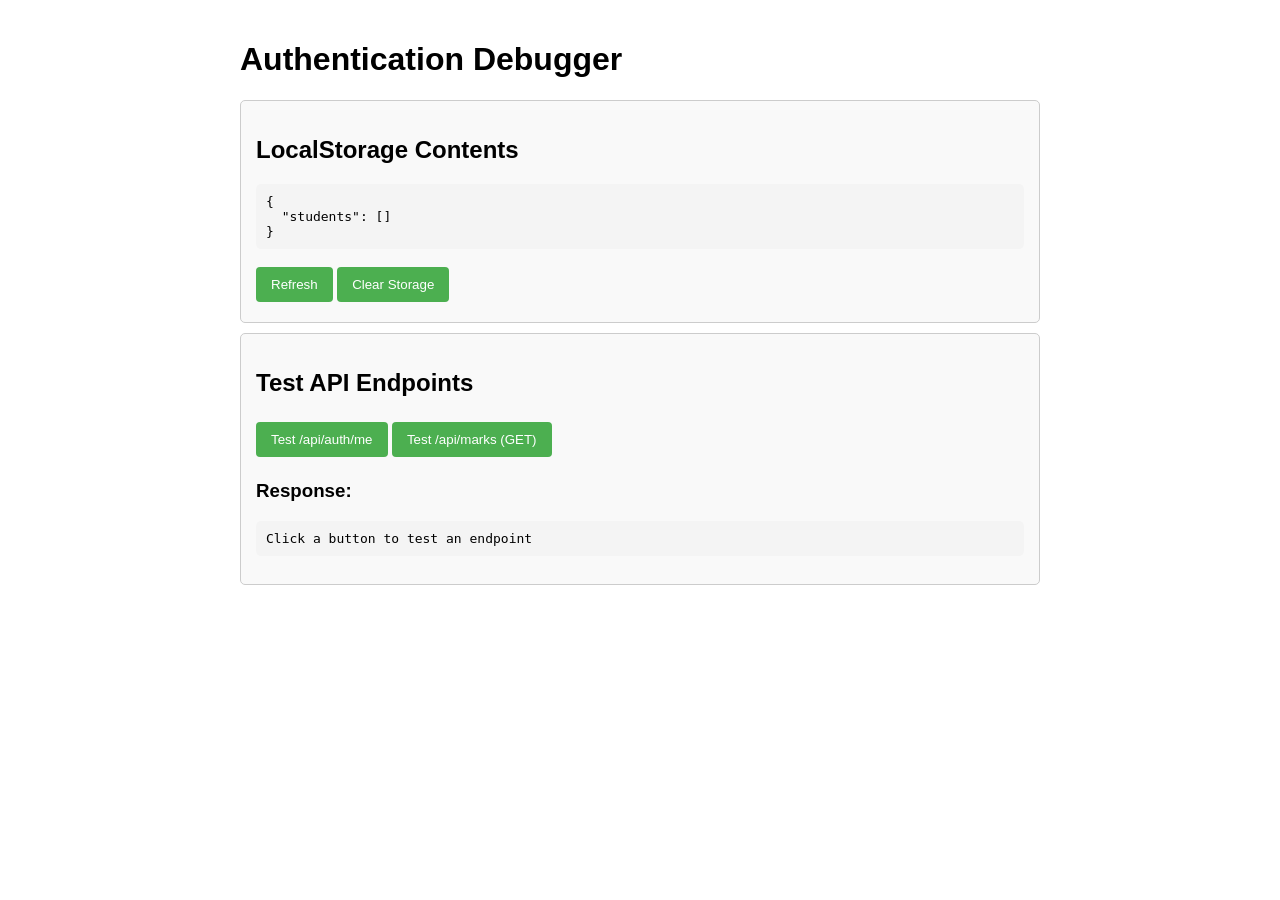
<file: frontend/debug-auth.html>
<!DOCTYPE html>
<html>
<head>
    <title>Auth Debugger</title>
    <style>
        body {
            font-family: Arial, sans-serif;
            max-width: 800px;
            margin: 0 auto;
            padding: 20px;
        }
        .info-box {
            border: 1px solid #ccc;
            padding: 15px;
            margin: 10px 0;
            border-radius: 5px;
            background-color: #f9f9f9;
        }
        pre {
            background: #f4f4f4;
            padding: 10px;
            border-radius: 5px;
            overflow-x: auto;
        }
        button {
            padding: 10px 15px;
            background: #4CAF50;
            color: white;
            border: none;
            border-radius: 4px;
            cursor: pointer;
            margin: 5px 0;
        }
        button:hover {
            background: #45a049;
        }
    </style>
</head>
<body>
    <h1>Authentication Debugger</h1>
    
    <div class="info-box">
        <h2>LocalStorage Contents</h2>
        <pre id="localStorageContent">Loading...</pre>
        <button onclick="refreshStorage()">Refresh</button>
        <button onclick="clearStorage()">Clear Storage</button>
    </div>
    
    <div class="info-box">
        <h2>Test API Endpoints</h2>
        <div>
            <button onclick="testAuth()">Test /api/auth/me</button>
            <button onclick="testMarks()">Test /api/marks (GET)</button>
        </div>
        <div id="apiResponse">
            <h3>Response:</h3>
            <pre id="responseContent">Click a button to test an endpoint</pre>
        </div>
    </div>

    <script>
        // Display current localStorage
        function displayStorage() {
            const storage = {};
            for (let i = 0; i < localStorage.length; i++) {
                const key = localStorage.key(i);
                try {
                    // Try to parse as JSON, if it fails, use as is
                    storage[key] = JSON.parse(localStorage.getItem(key));
                } catch (e) {
                    storage[key] = localStorage.getItem(key);
                }
            }
            document.getElementById('localStorageContent').textContent = JSON.stringify(storage, null, 2);
        }

        // Refresh storage display
        function refreshStorage() {
            displayStorage();
        }

        // Clear storage
        function clearStorage() {
            if (confirm('Are you sure you want to clear localStorage? This will log you out.')) {
                localStorage.clear();
                displayStorage();
                alert('LocalStorage cleared. Please refresh the page or log in again.');
            }
        }

        // Test authentication
        async function testAuth() {
            const token = localStorage.getItem('token');
            if (!token) {
                document.getElementById('responseContent').textContent = 'No token found in localStorage';
                return;
            }

            try {
                const response = await fetch('https://school-management-system-av07.onrender.com/api/auth/me', {
                    headers: {
                        'x-auth-token': token,
                        'Authorization': `Bearer ${token}`
                    }
                });
                
                const data = await response.json();
                document.getElementById('responseContent').innerHTML = 
                    `Status: ${response.status} ${response.statusText}\n\n` +
                    JSON.stringify(data, null, 2);
            } catch (error) {
                document.getElementById('responseContent').textContent = 'Error: ' + error.message;
            }
        }

        // Test marks endpoint
        async function testMarks() {
            const token = localStorage.getItem('token');
            if (!token) {
                document.getElementById('responseContent').textContent = 'No token found in localStorage';
                return;
            }

            try {
                const response = await fetch('https://school-management-system-av07.onrender.com/api/marks', {
                    headers: {
                        'x-auth-token': token,
                        'Authorization': `Bearer ${token}`,
                        'Content-Type': 'application/json'
                    }
                });
                
                const data = await response.json();
                document.getElementById('responseContent').innerHTML = 
                    `Status: ${response.status} ${response.statusText}\n\n` +
                    JSON.stringify(data, null, 2);
            } catch (error) {
                document.getElementById('responseContent').textContent = 'Error: ' + error.message;
            }
        }

        // Initialize
        displayStorage();
    </script>
</body>
</html>
</file>
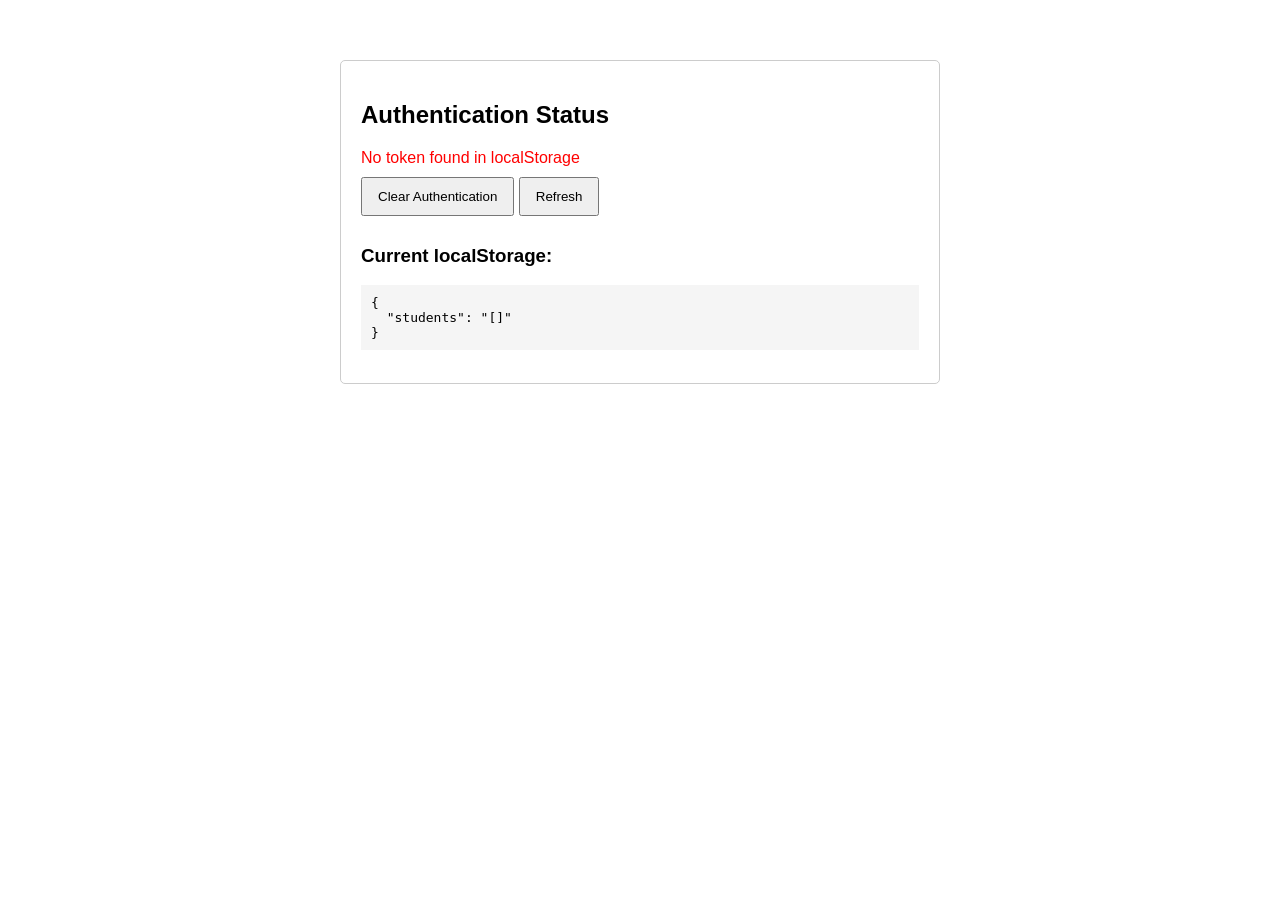
<file: frontend/fix-auth.html>
<!DOCTYPE html>
<html>
<head>
    <title>Fix Authentication</title>
    <style>
        body { font-family: Arial, sans-serif; max-width: 600px; margin: 40px auto; padding: 20px; }
        .container { border: 1px solid #ccc; padding: 20px; border-radius: 5px; }
        button { padding: 10px 15px; margin: 10px 0; cursor: pointer; }
        pre { background: #f5f5f5; padding: 10px; overflow: auto; }
    </style>
</head>
<body>
    <div class="container">
        <h2>Authentication Status</h2>
        <div id="status">Checking authentication status...</div>
        <button onclick="clearAuth()">Clear Authentication</button>
        <button onclick="location.reload()">Refresh</button>
        <h3>Current localStorage:</h3>
        <pre id="storage"></pre>
    </div>

    <script>
        // Display current storage
        function updateStorageDisplay() {
            const storage = {};
            for (let i = 0; i < localStorage.length; i++) {
                const key = localStorage.key(i);
                storage[key] = localStorage.getItem(key);
            }
            document.getElementById('storage').textContent = JSON.stringify(storage, null, 2);
            
            // Update status
            const status = document.getElementById('status');
            if (localStorage.getItem('token')) {
                status.innerHTML = '<span style="color: green">Token found in localStorage</span>';
            } else {
                status.innerHTML = '<span style="color: red">No token found in localStorage</span>';
            }
        }

        // Clear authentication data
        function clearAuth() {
            localStorage.removeItem('token');
            localStorage.removeItem('role');
            localStorage.removeItem('userData');
            updateStorageDisplay();
            alert('Authentication data cleared. Please log in again.');
            // Redirect to login page if not already there
            if (!window.location.href.includes('login.html')) {
                window.location.href = 'login.html';
            }
        }

        // Initialize
        updateStorageDisplay();
    </script>
</body>
</html>
</file>
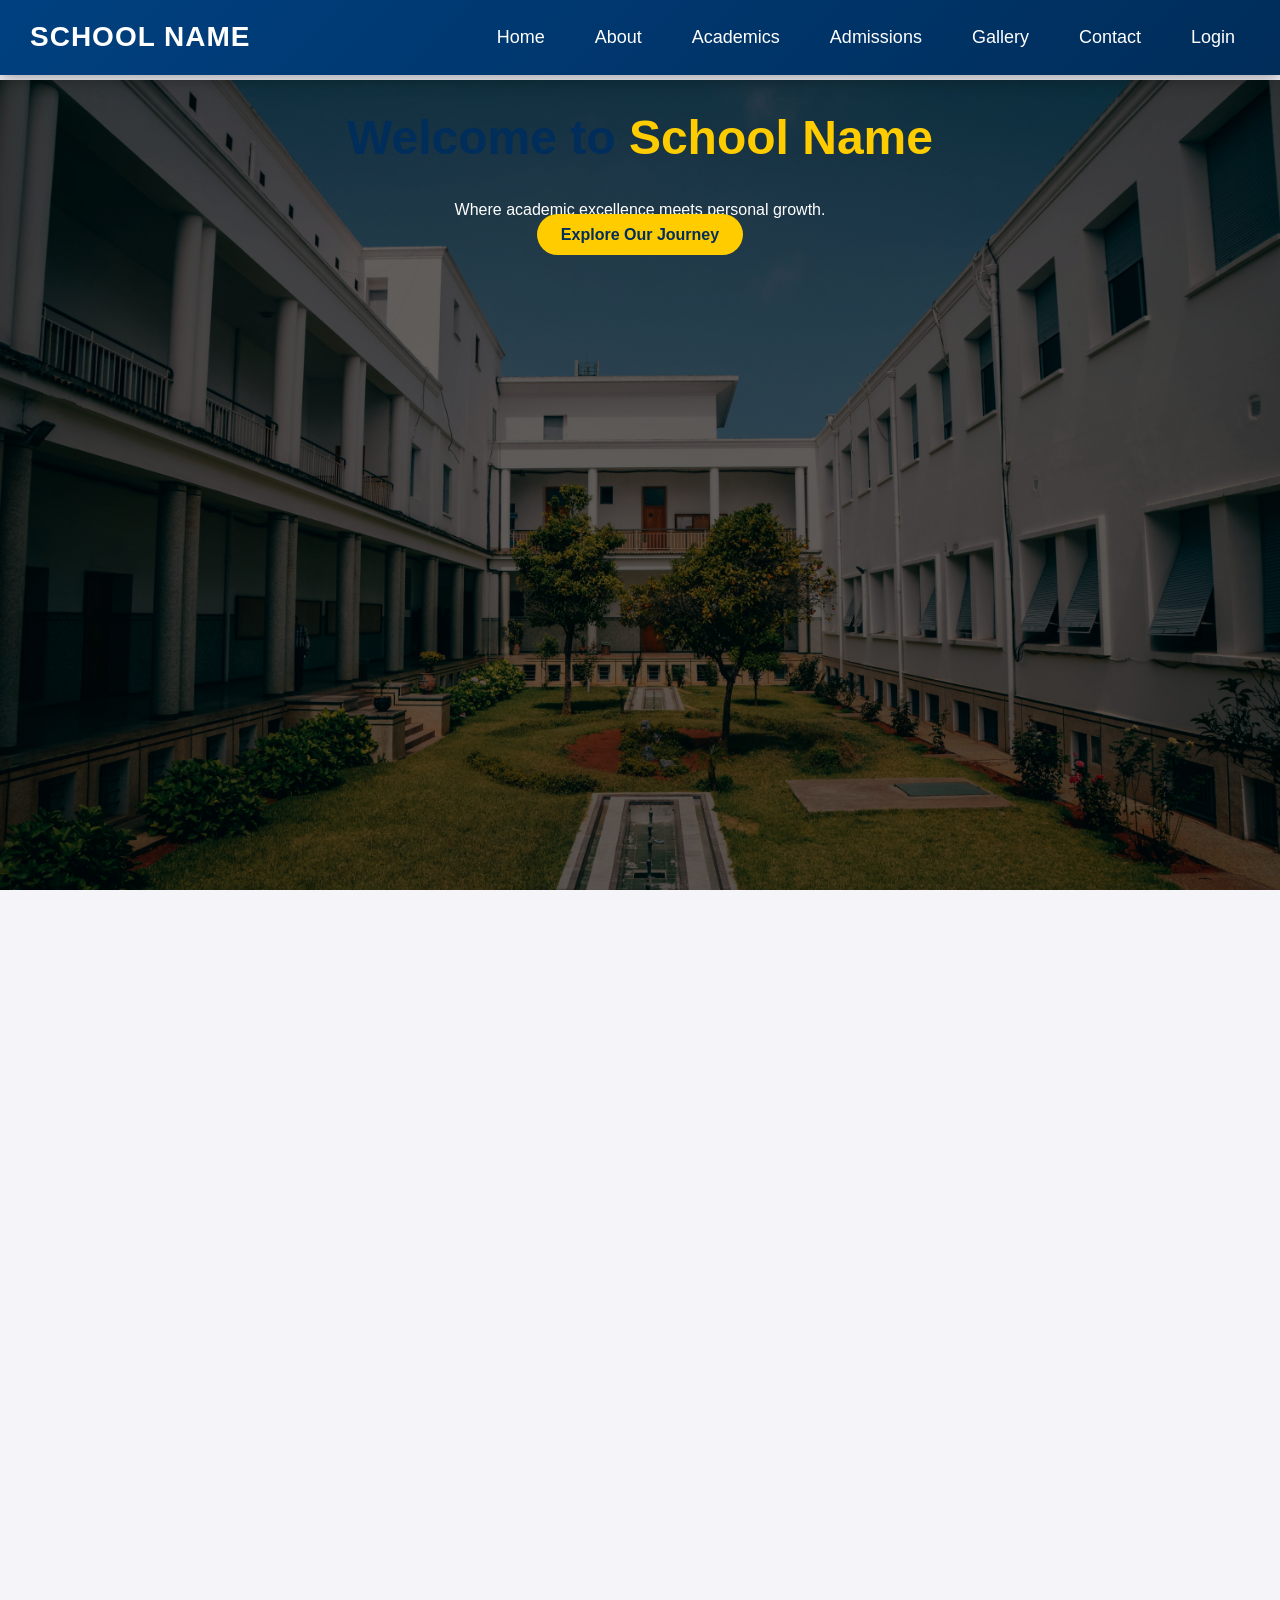
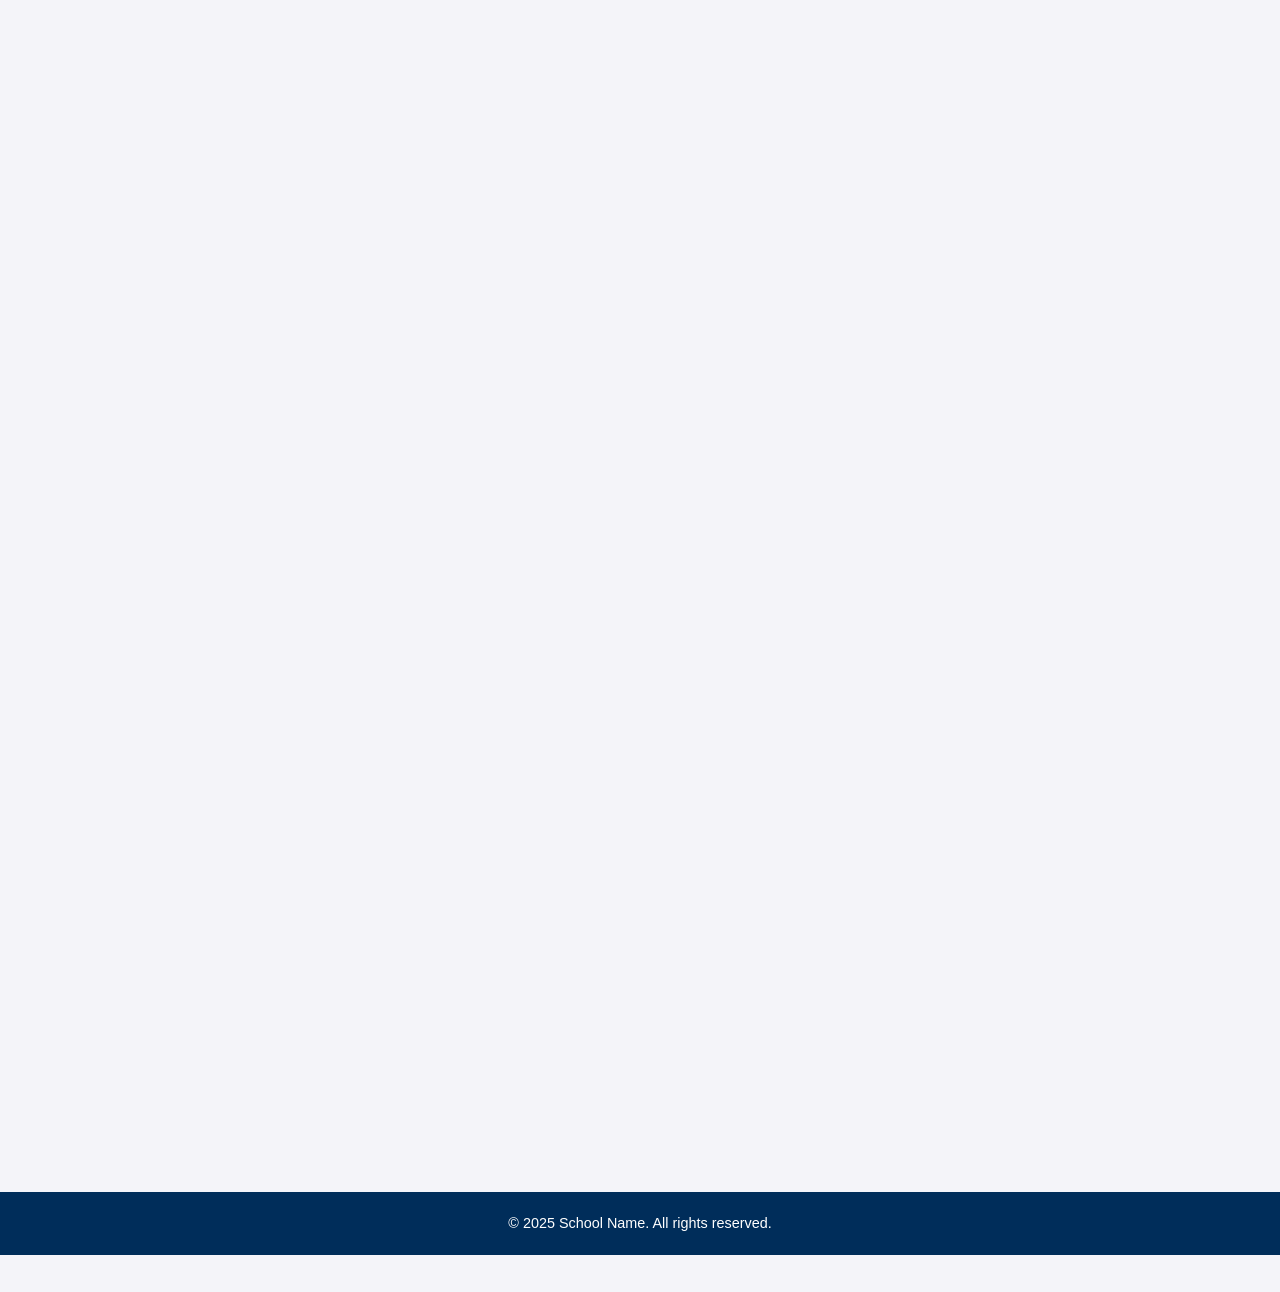
<file: frontend/pages/about.html>
<!DOCTYPE html>
<html lang="en">
<head>
  <meta charset="UTF-8" />
  <meta name="viewport" content="width=device-width, initial-scale=1.0" />
  <title>About Us | School Name</title>
  <meta name="description" content="Discover School Name’s mission, vision, and faculty dedicated to excellence and innovation.">
  <link rel="stylesheet" href="../css/about.css" />
  <link rel="stylesheet" href="https://cdnjs.cloudflare.com/ajax/libs/font-awesome/5.15.4/css/all.min.css" />
  <link rel="stylesheet" href="https://unpkg.com/aos@2.3.1/dist/aos.css" />
</head>
<body>

  <!-- Header -->
  <header>
    <div class="logo" aria-label="School Logo">School Name</div>
    <nav class="sticky-nav" role="navigation">
      <ul>
        <li><a href="home.html">Home</a></li>
        <li><a href="about.html" class="active">About</a></li>
        <li><a href="academics.html">Academics</a></li>
        <li><a href="admissions.html">Admissions</a></li>
        <li><a href="gallery.html">Gallery</a></li>
        <li><a href="contact.html">Contact</a></li>
        <li><a href="login.html">Login</a></li>
      </ul>
    </nav>
  </header>

  <!-- Hero Section -->
  <section class="hero" id="hero">
    <div class="hero-overlay">
      <div class="hero-content" data-aos="fade-up">
        <h1>Welcome to <span class="highlight">School Name</span></h1>
        <p>Where academic excellence meets personal growth.</p>
        <a href="#mission-vision" class="btn-primary" role="button">Explore Our Journey</a>
      </div>
    </div>
  </section>

  <!-- Principal Welcome -->
<section class="principal-welcome" data-aos="fade-right">
  <div class="welcome-container">
    <div class="principal-photo-wrapper">
      <img src="hero-bg.jpg" alt="Photo of Principal" class="principal-photo" loading="lazy">
    </div>
    <div class="principal-text">
      <h2>A Message from Our Principal</h2>
      <p>“At School Name, we nurture the whole child — academically, emotionally, and socially. Our commitment is to inspire lifelong learners and global citizens.”</p>
      <p class="signature">– Jane Doe, Principal</p>
    </div>
  </div>
</section>
<!--school overview-->
<section class="school-overview" data-aos="fade-left">
  <div class="container overview-flex">
    <div class="overview-text">
      <h2>About School Name</h2>
      <p>School Name has been a pillar of academic excellence since 1995. Located in a serene environment, we provide a safe and engaging space where students thrive intellectually, socially, and emotionally.</p>
      <p>From our humble beginnings to becoming a modern center of learning, we uphold traditions while embracing innovation to meet the needs of a dynamic world.</p>
    </div>
    <div class="overview-img">
      <img src="campus-front.jpg" alt="School Campus" loading="lazy">
    </div>
  </div>
</section>


  <!-- Mission and Vision -->
  <section class="mission-vision" id="mission-vision" data-aos="fade-up">
    <div class="container">
      <h2>Mission & Vision</h2>
      <p><strong>Mission:</strong> To deliver transformative education that empowers students to achieve their highest potential and contribute meaningfully to the world.</p>
      <p><strong>Vision:</strong> To be a beacon of excellence, developing compassionate leaders who innovate and inspire.</p>
    </div>
  </section>

  <!-- Our Journey Timeline -->

<section class="timeline" data-aos="fade-up">
  <div class="container">
    <h2 class="timeline-title">Our Journey</h2>
    <div class="timeline-container">
      <div class="timeline-item">
        <div class="timeline-content">
          <div class="timeline-dot">🎓</div>
          <span class="timeline-date">1995</span>
          <p>Founded with a vision to transform education.</p>
        </div>
      </div>
      <div class="timeline-item">
        <div class="timeline-content">
          <div class="timeline-dot">📘</div>
          <span class="timeline-date">2005</span>
          <p>Expanded to include a full K–12 curriculum.</p>
        </div>
      </div>
      <div class="timeline-item">
        <div class="timeline-content">
          <div class="timeline-dot">🌍</div>
          <span class="timeline-date">2015</span>
          <p>Launched international exchange programs.</p>
        </div>
      </div>
      <div class="timeline-item">
        <div class="timeline-content">
          <div class="timeline-dot">🏆</div>
          <span class="timeline-date">2022</span>
          <p>Recognized among the top 10 innovative schools in the region.</p>
        </div>
      </div>
    </div>
  </div>
</section>



  <!-- Core Values -->
  <section class="values" data-aos="fade-up">
    <div class="container">
      <h2>Our Core Values</h2>
      <ul class="values-list">
        <li><i class="fas fa-star"></i> Excellence</li>
        <li><i class="fas fa-globe-americas"></i> Global Citizenship</li>
        <li><i class="fas fa-lightbulb"></i> Innovation</li>
        <li><i class="fas fa-heart"></i> Empathy</li>
        <li><i class="fas fa-users"></i> Collaboration</li>
      </ul>
    </div>
  </section>
 <!-- Photo Gallery -->
<section class="photo-gallery" data-aos="fade-up">
  <div class="container">
    <h2>Life at Our Campus</h2>
    <div class="gallery-grid">
      <div class="gallery-item">
        <img src="hero-bg.jpg" alt="Sports Day">
        <p>Sports Day</p>
      </div>
      <div class="gallery-item">
        <img src="campus-front.jpg" alt="Science Fair">
        <p>Science Fair</p>
      </div>
      <div class="gallery-item">
        <img src="computer.jpg" alt="Music Class">
        <p>Music Class</p>
      </div>
      <div class="gallery-item">
        <img src="library.jpg" alt="Library Time">
        <p>Library Time</p>
      </div>
    </div>
  </div>
</section>


  <!-- Quick Stats -->
  <section class="stats" data-aos="zoom-in">
    <div class="container stats-grid">
      <div><strong>1200+</strong><p>Enrolled Students</p></div>
      <div><strong>95%</strong><p>Graduation Rate</p></div>
      <div><strong>30+</strong><p>Clubs & Activities</p></div>
      <div><strong>50+</strong><p>Experienced Faculty</p></div>
    </div>
  </section>

<!-- Faculty Section -->
<section class="faculty" id="faculty" data-aos="fade-up">
  <div class="container">
    <h2>Meet Our Faculty</h2>
    <p>Our faculty consists of passionate educators and subject experts dedicated to fostering student success.</p>

    <div class="faculty-grid">
      <!-- Faculty Card 1 -->
      <div class="faculty-card" data-aos="fade-up" data-aos-delay="100" onclick="openModal('smith')">
        <!-- Removed Image -->
        <h3>Mr. Smith</h3>
        <p>Mathematics Department</p>
        <blockquote>“Learning never exhausts the mind.”</blockquote>
        <div class="faculty-socials">
          <a href="#"><i class="fab fa-linkedin"></i></a>
          <a href="#"><i class="fas fa-envelope"></i></a>
        </div>
        <button class="profile-btn">View Profile</button>
      </div>
       <!-- Faculty Card 2 -->
      <div class="faculty-card" data-aos="fade-up" data-aos-delay="100" onclick="openModal('Abigael')">
        <!-- Removed Image -->
        <h3>Ms. Abigael</h3>
        <p>Chemistry Department</p>
        <blockquote>“Learning never exhausts the mind.”</blockquote>
        <div class="faculty-socials">
          <a href="#"><i class="fab fa-linkedin"></i></a>
          <a href="#"><i class="fas fa-envelope"></i></a>
        </div>
        <button class="profile-btn">View Profile</button>
      </div>

      <!-- Faculty Card 3 -->
      <div class="faculty-card" data-aos="fade-up" data-aos-delay="200" onclick="openModal('lopez')">
        <!-- Removed Image -->
        <h3>Ms. Lopez</h3>
        <p>Science Coordinator</p>
        <blockquote>“Science is curiosity put into practice.”</blockquote>
        <div class="faculty-socials">
          <a href="#"><i class="fab fa-linkedin"></i></a>
          <a href="#"><i class="fas fa-envelope"></i></a>
        </div>
        <button class="profile-btn">View Profile</button>
      </div>
    </div>
  </div>
</section>

<!-- Faculty Modal -->
<div id="faculty-modal" class="modal">
  <div class="modal-content">
    <span class="close" onclick="closeModal()">&times;</span>
    <div id="modal-body"></div>
  </div>
</div>




  <!--campus tour-->
  <section class="campus-tour" data-aos="fade-up">
  <div class="container">
    <h2>Take a Campus Tour</h2>
    <iframe src="https://www.google.com/maps/embed?pb=YOUR_GOOGLE_MAPS_EMBED"
            width="100%" height="300" style="border:0;" allowfullscreen="" loading="lazy"></iframe>
  </div>
</section>


  <!-- Testimonials -->
  <section class="testimonials" id="testimonials" data-aos="fade-up">
    <div class="container">
      <h2>What Our Students Say</h2>
      <div class="testimonial-grid">
        <div class="testimonial-card">
          <p>“The environment here is supportive, creative, and inspiring.”</p>
          <footer>– Amina K.</footer>
        </div>
        <div class="testimonial-card">
          <p>“The faculty genuinely care about our success — I feel prepared for anything.”</p>
          <footer>– Daniel M.</footer>
        </div>
      </div>
    </div>
  </section>

  <!-- Footer -->
  <footer>
    <div class="footer-container">
      <p>&copy; 2025 School Name. All rights reserved.</p>
    </div>
  </footer>

  <!-- Scripts -->
  <script src="https://unpkg.com/aos@2.3.1/dist/aos.js"></script>
  <script src="../js/faculty-modal.js"></script>

  <script>
    AOS.init({ duration: 1000 });
  </script>
</body>
</html>
</file>
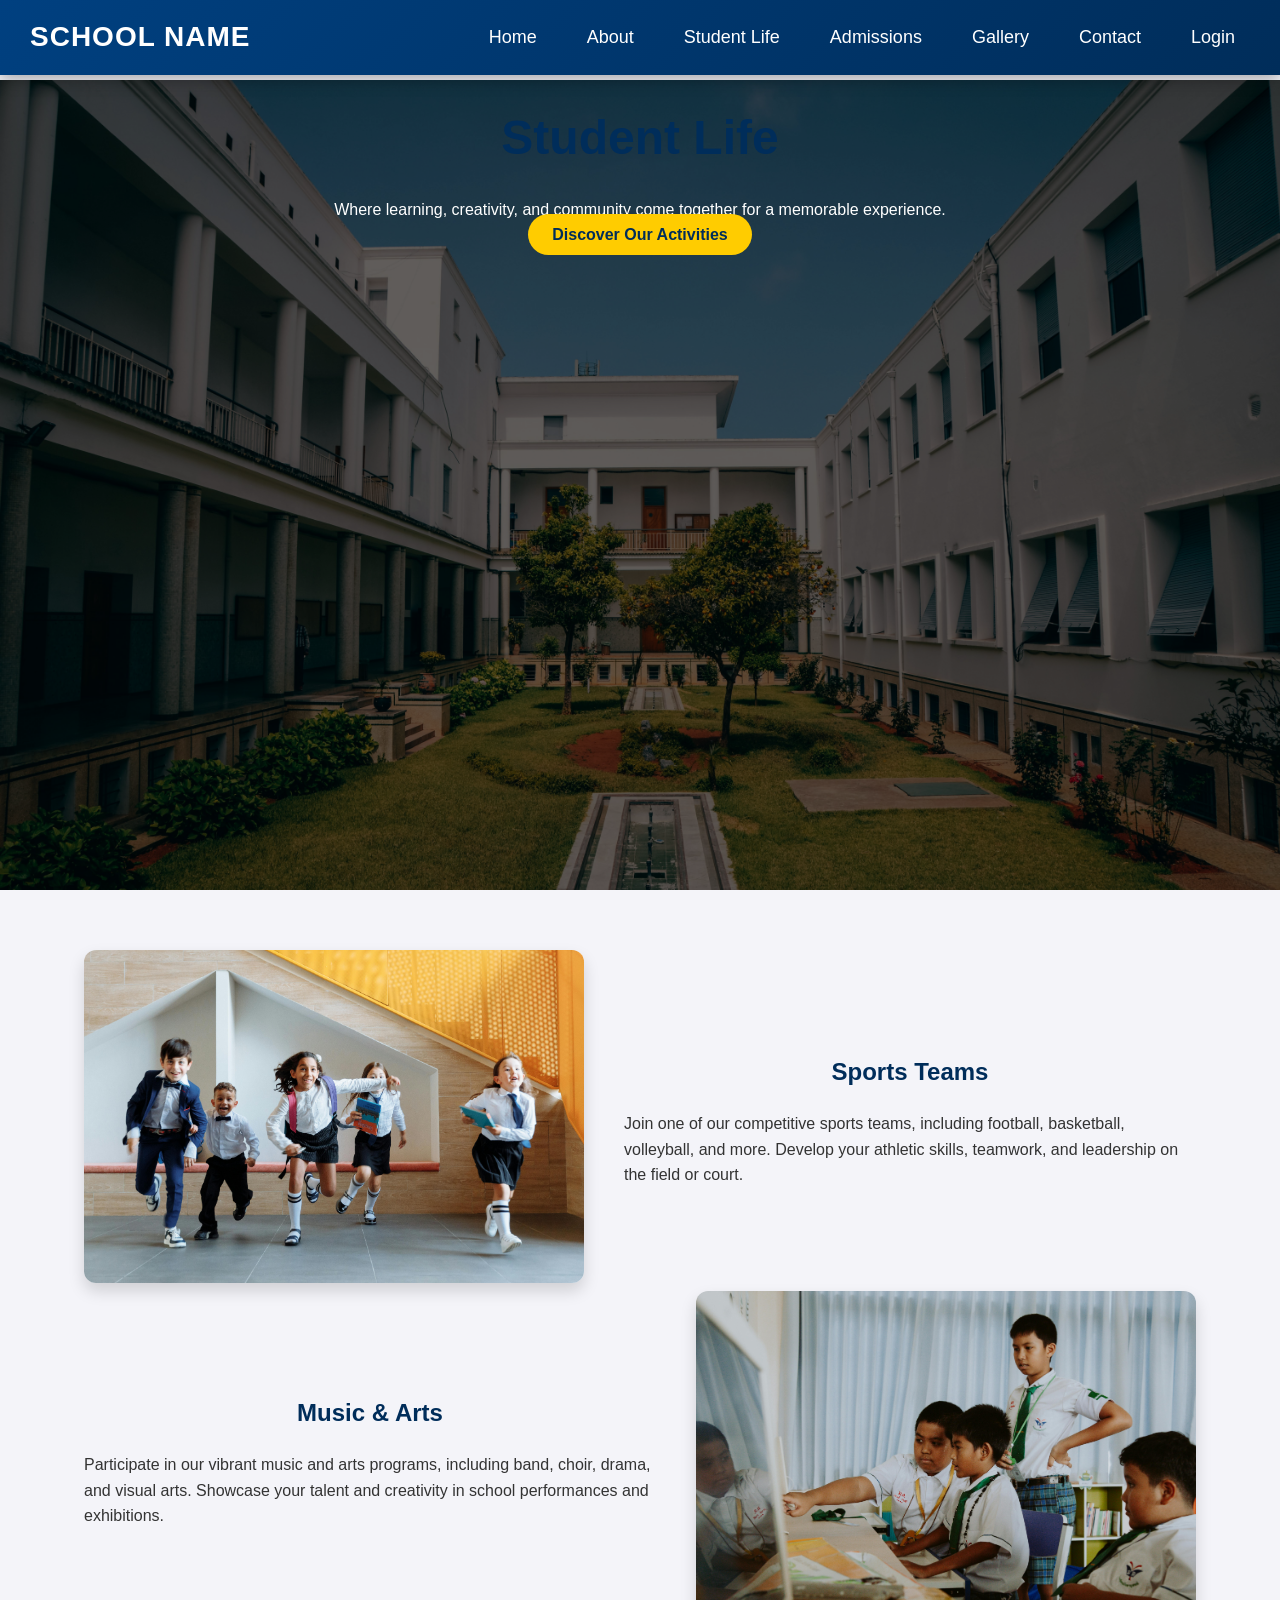
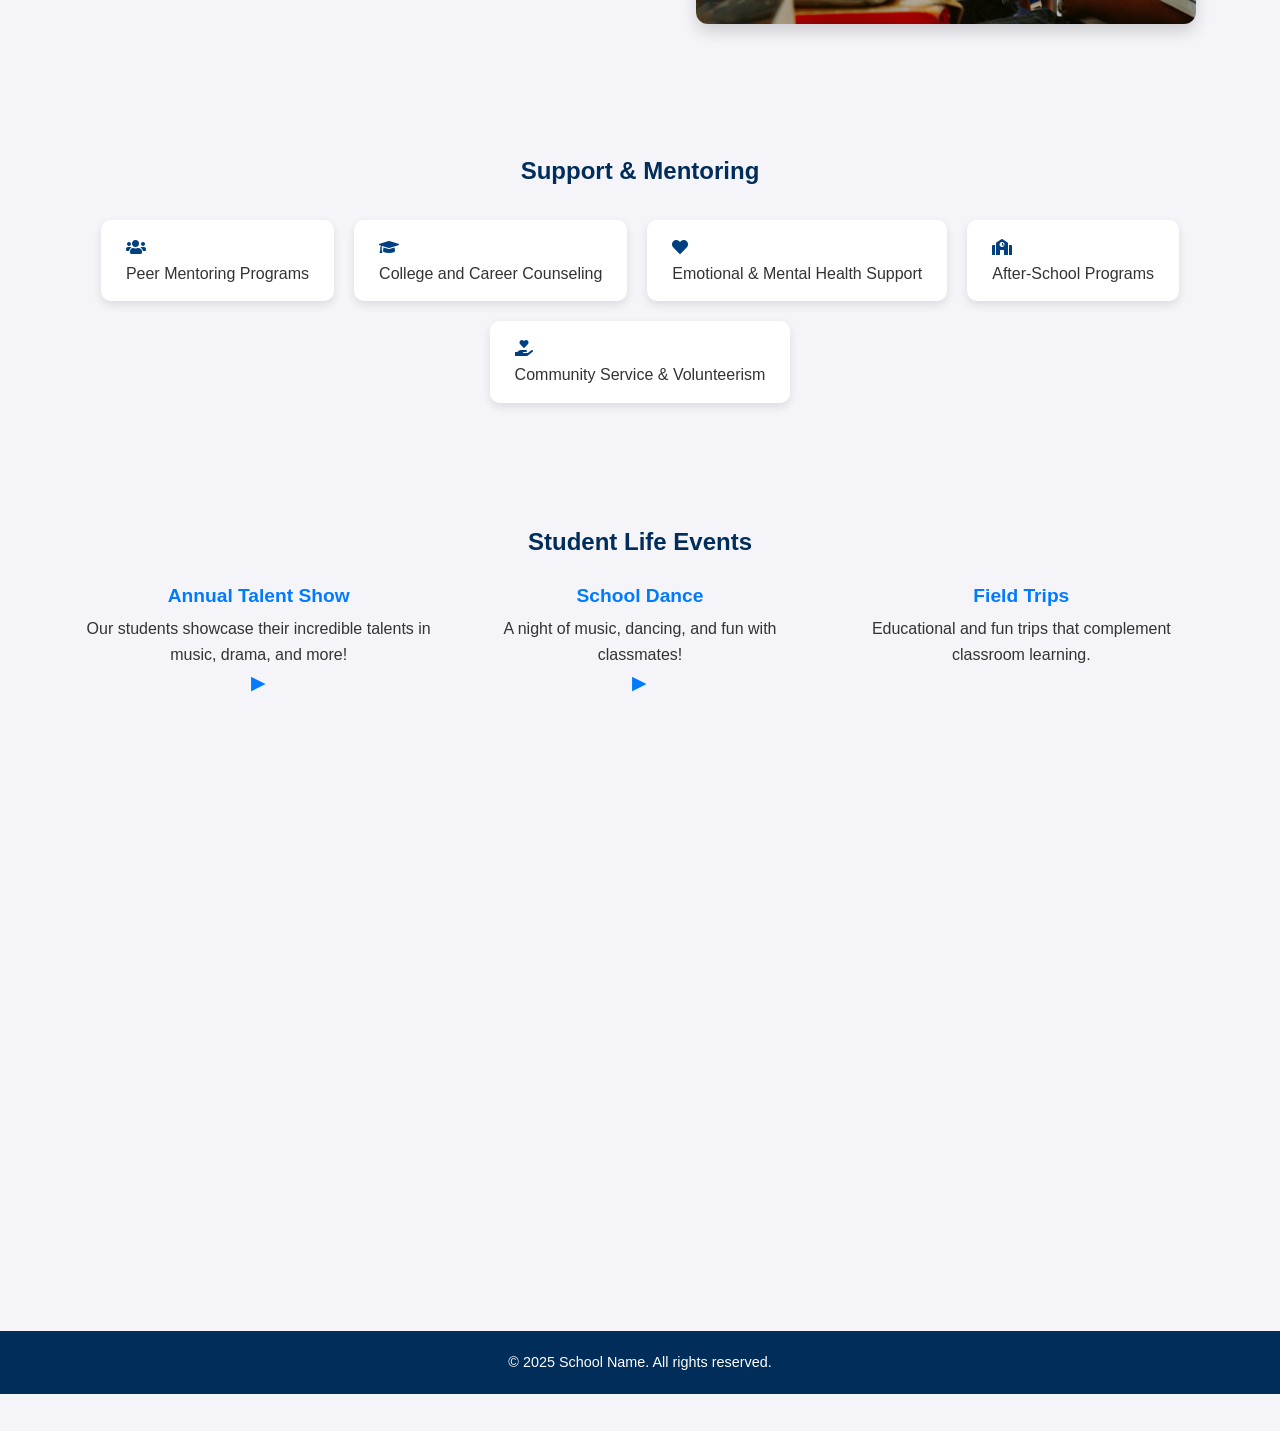
<file: frontend/pages/academics.html>
<!DOCTYPE html>
<html lang="en">
<head>
  <meta charset="UTF-8" />
  <meta name="viewport" content="width=device-width, initial-scale=1.0" />
  <title>Student Life | School Name</title>
  <meta name="description" content="Explore our vibrant student life, featuring extracurricular activities, sports, and student organizations." />
  <link rel="stylesheet" href="../css/about.css" />
  <link rel="stylesheet" href="https://cdnjs.cloudflare.com/ajax/libs/font-awesome/5.15.4/css/all.min.css" />
  <link rel="stylesheet" href="https://unpkg.com/aos@2.3.1/dist/aos.css" />
  <!-- AOS Animation Library -->
<link href="https://cdn.jsdelivr.net/npm/aos@2.3.4/dist/aos.css" rel="stylesheet">
<script src="https://cdn.jsdelivr.net/npm/aos@2.3.4/dist/aos.js"></script>

</head>
<body>

  <!-- Header -->
  <header>
    <div class="logo" aria-label="School Logo">School Name</div>
    <nav class="sticky-nav" role="navigation" aria-label="Main navigation">
      <ul>
        <li><a href="home.html">Home</a></li>
        <li><a href="about.html">About</a></li>
        <li><a href="student-life.html" class="active" aria-current="page">Student Life</a></li>
        <li><a href="admissions.html">Admissions</a></li>
        <li><a href="gallery.html">Gallery</a></li>
        <li><a href="contact.html">Contact</a></li>
        <li><a href="login.html">Login</a></li>
      </ul>
    </nav>
  </header>

  <!-- Hero Section -->
  <section class="hero" id="hero" aria-label="Student Life Hero Section">
    <div class="hero-overlay">
      <div class="hero-content" data-aos="fade-up">
        <h1>Student Life</h1>
        <p>Where learning, creativity, and community come together for a memorable experience.</p>
        <a href="#activities" class="btn-primary" role="button">Discover Our Activities</a>
      </div>
    </div>
  </section>

 
<!-- Student Activities -->
<section class="student-activities" id="activities" aria-label="Student Activities Overview" data-aos="fade-up" data-aos-duration="1000">
  <div class="container">
    <!-- First Activity: Image on Left, Text on Right -->
    <div class="overview-flex" data-aos="fade-left" data-aos-duration="1500">
      <div class="overview-img">
        <img src="campus-front.jpg" alt="Sports Teams" loading="lazy" class="activity-image">
      </div>
      <div class="overview-text">
        <h2>Sports Teams</h2>
        <p>Join one of our competitive sports teams, including football, basketball, volleyball, and more. Develop your athletic skills, teamwork, and leadership on the field or court.</p>
      </div>
    </div>

    <!-- Second Activity: Image on Left, Text on Right -->
    <div class="overview-flex" data-aos="fade-right" data-aos-duration="1500">
      <div class="overview-text">
        <h2>Music & Arts</h2>
        <p>Participate in our vibrant music and arts programs, including band, choir, drama, and visual arts. Showcase your talent and creativity in school performances and exhibitions.</p>
      </div>
      <div class="overview-img">
        <img src="computer.jpg" alt="Music & Arts" loading="lazy" class="activity-image">
      </div>
    </div>
  </div>
</section>



  <!-- Student Support -->
<section class="values" aria-label="Support and Mentoring" data-aos="fade-up" data-aos-duration="1500">
  <div class="container">
    <h2>Support & Mentoring</h2>
    <div class="values-wrapper">
      <ul class="values-list">
        <li data-aos="fade-left" data-aos-duration="1000">
          <div class="value-item">
            <i class="fas fa-users"></i>
            <p>Peer Mentoring Programs</p>
          </div>
        </li>
        <li data-aos="fade-left" data-aos-duration="1200">
          <div class="value-item">
            <i class="fas fa-graduation-cap"></i>
            <p>College and Career Counseling</p>
          </div>
        </li>
        <li data-aos="fade-left" data-aos-duration="1400">
          <div class="value-item">
            <i class="fas fa-heart"></i>
            <p>Emotional & Mental Health Support</p>
          </div>
        </li>
        <li data-aos="fade-left" data-aos-duration="1600">
          <div class="value-item">
            <i class="fas fa-school"></i>
            <p>After-School Programs</p>
          </div>
        </li>
        <li data-aos="fade-left" data-aos-duration="1800">
          <div class="value-item">
            <i class="fas fa-hand-holding-heart"></i>
            <p>Community Service & Volunteerism</p>
          </div>
        </li>
      </ul>
    </div>
  </div>
</section>


  <!-- Student Life Events -->
  <section class="timeline" aria-label="Student Life Events" data-aos="fade-up">
    <div class="container">
      <h2>Student Life Events</h2>
      <div class="timeline-container">
        <div class="timeline-item">
          <span class="timeline-date">Annual Talent Show</span>
          <p>Our students showcase their incredible talents in music, drama, and more!</p>
        </div>
        <div class="timeline-item">
          <span class="timeline-date">School Dance</span>
          <p>A night of music, dancing, and fun with classmates!</p>
        </div>
        <div class="timeline-item">
          <span class="timeline-date">Field Trips</span>
          <p>Educational and fun trips that complement classroom learning.</p>
        </div>
      </div>
    </div>
  </section>

  <!-- Testimonials -->
  <section class="testimonials" aria-label="Student Life Testimonials" data-aos="fade-up">
    <div class="container">
      <h2>What Our Students Say</h2>
      <div class="testimonial-grid">
        <div class="testimonial-card" aria-label="Testimonial from Alex">
          <p>“Being part of the debate team taught me valuable skills in public speaking and teamwork!”</p>
          <footer>– Alex P., Grade 11</footer>
        </div>
        <div class="testimonial-card" aria-label="Testimonial from Jasmine">
          <p>“The leadership opportunities here have helped me grow as a person and as a student!”</p>
          <footer>– Jasmine R., Grade 9</footer>
        </div>
      </div>
    </div>
  </section>

  <!-- Call to Action -->
  <section class="cta" aria-label="Join Us Call to Action" data-aos="fade-up">
    <div class="container text-center">
      <h2>Ready to Experience Student Life?</h2>
      <p>Discover how our students thrive both inside and outside the classroom.</p>
      <a href="admissions.html" class="btn-primary" role="button">Apply Now</a>
    </div>
  </section>

  <!-- Footer -->
  <footer aria-label="Site Footer">
    <div class="footer-container">
      <p>&copy; 2025 School Name. All rights reserved.</p>
    </div>
  </footer>

  <!-- Scripts -->
  <script src="https://unpkg.com/aos@2.3.1/dist/aos.js"></script>
  <script>
    AOS.init({ duration: 1000, once: true });
    AOS.init(); // Initialize AOS
  </script>
</body>
</html>
</file>
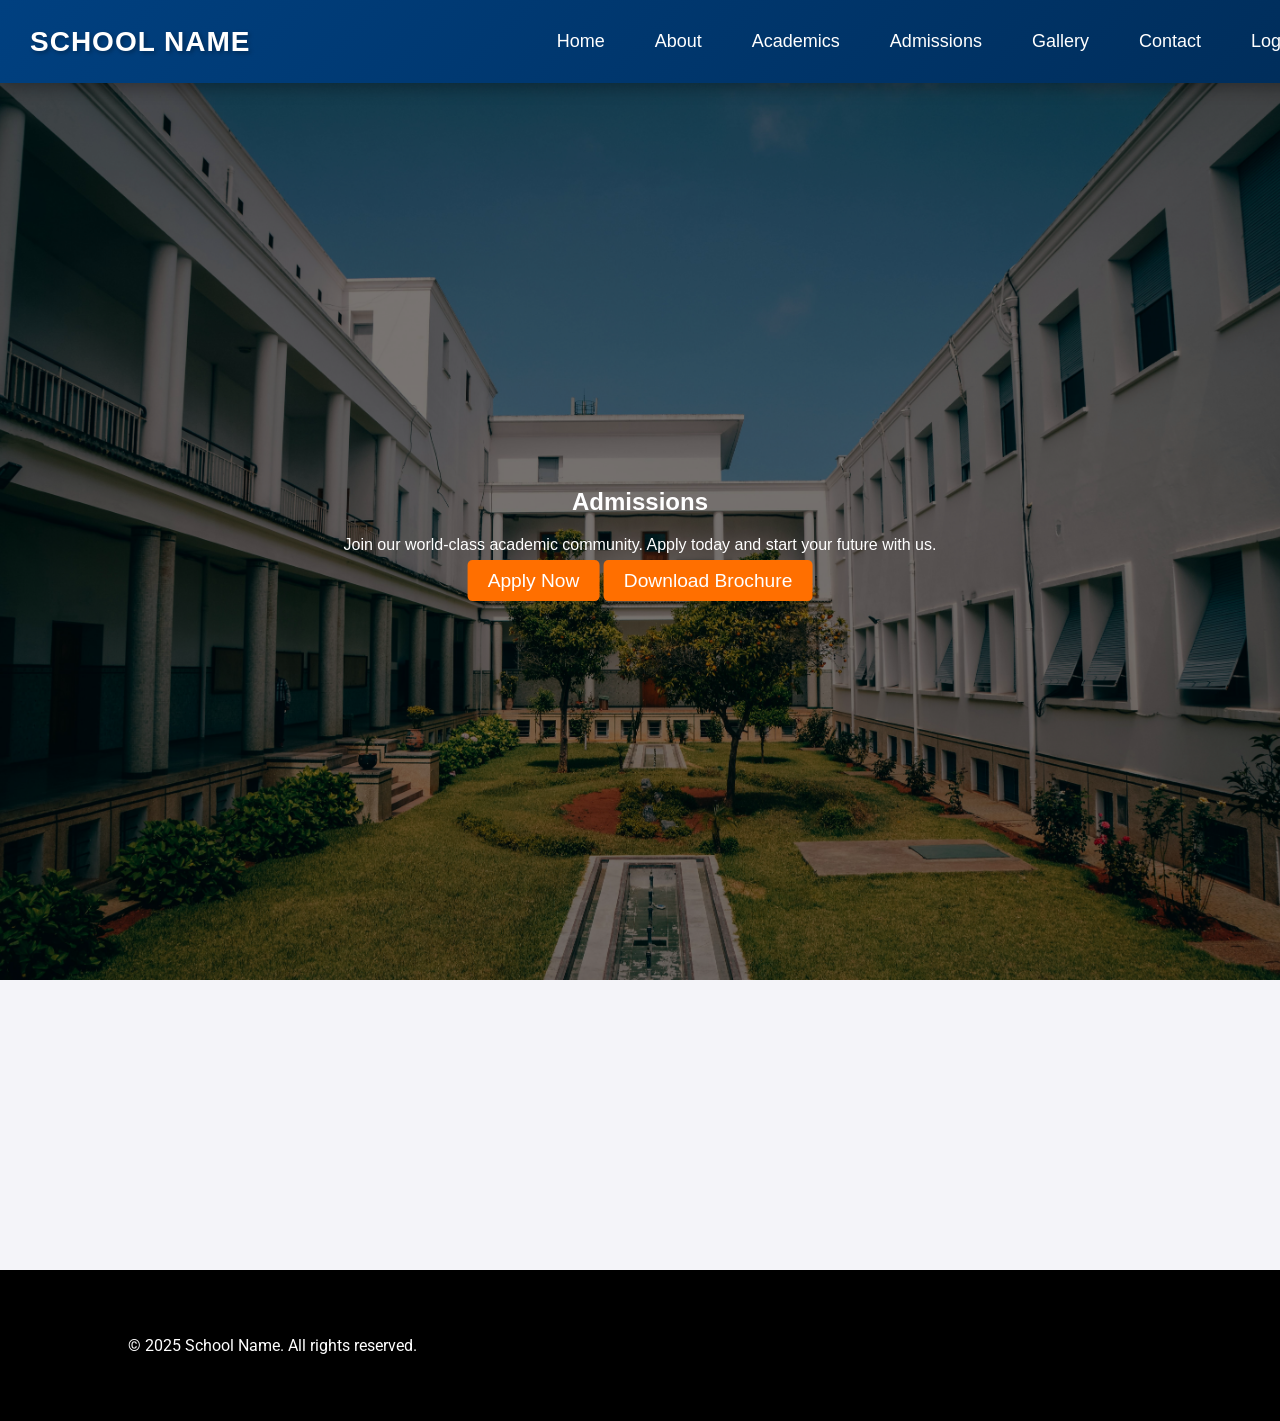
<file: frontend/pages/admission.html>
<!DOCTYPE html>
<html lang="en">
<head>
  <meta charset="UTF-8" />
  <meta name="viewport" content="width=device-width, initial-scale=1.0" />
  <title>Admissions | School Name</title>
  <meta name="description" content="Explore our admissions process and download our brochure." />
  <link rel="stylesheet" href="../css/styles.css" />
  <link href="https://fonts.googleapis.com/css2?family=Roboto:wght@300;400;500&family=Merriweather:wght@700&display=swap" rel="stylesheet">
  <link rel="stylesheet" href="https://cdnjs.cloudflare.com/ajax/libs/font-awesome/5.15.4/css/all.min.css" />
  <link rel="stylesheet" href="https://unpkg.com/aos@2.3.1/dist/aos.css" />
</head>
<body>

  <!-- Header -->
  <header>
    <div class="logo" aria-label="School Logo">School Name</div>
    <nav class="sticky-nav" role="navigation">
      <ul>
        <li><a href="home.html">Home</a></li>
        <li><a href="about.html">About</a></li>
        <li><a href="academics.html">Academics</a></li>
        <li><a href="admissions.html" class="active">Admissions</a></li>
        <li><a href="gallery.html">Gallery</a></li>
        <li><a href="contact.html">Contact</a></li>
        <li><a href="login.html">Login</a></li>
      </ul>
    </nav>
  </header>

  <!-- Hero Section -->
  <section class="hero admissions-hero" data-aos="fade-up">
    <div class="hero-overlay">
      <div class="hero-content">
        <h1>Admissions</h1>
        <p>Join our world-class academic community. Apply today and start your future with us.</p>
        <a href="#apply-form" class="cta-button">Apply Now</a>
        <a href="brochure.pdf" class="cta-button download-btn" download="School_Brochure">Download Brochure</a>
      </div>
    </div>
  </section>

  <!-- Admissions Form Section -->
<section class="admissions-form" id="apply-form" aria-label="Admissions Form" data-aos="fade-up">
  <div class="container">
    <h2 class="section-title">Apply Now</h2>
    <p class="section-intro">Fill out the form below to start your application process.</p>
    <form action="submit-form.php" method="POST" class="form">
      <div class="form-group">
        <label for="full-name">Full Name</label>
        <input type="text" id="full-name" name="full-name" required placeholder="Enter your full name" />
      </div>
      
      <div class="form-group">
        <label for="email">Email Address</label>
        <input type="email" id="email" name="email" required placeholder="Enter your email address" />
      </div>
      
      <div class="form-group">
        <label for="phone">Phone Number</label>
        <input type="tel" id="phone" name="phone" required placeholder="Enter your phone number" />
      </div>

      <div class="form-group">
        <label for="grade">Grade Applying For</label>
        <select id="grade" name="grade" required>
          <option value="" disabled selected>Select Grade</option>
          <option value="K-5">K-5</option>
          <option value="6-8">6-8</option>
          <option value="9-12">9-12</option>
        </select>
      </div>

      <div class="form-group">
        <label for="message">Additional Information</label>
        <textarea id="message" name="message" rows="5" placeholder="Any additional information you'd like to provide"></textarea>
      </div>

      <div class="form-actions">
        <button type="submit" class="btn-primary">Submit Application</button>
      </div>
    </form>
  </div>
</section>


  <!-- Footer -->
  <footer>
    <div class="footer-container">
      <p>&copy; 2025 School Name. All rights reserved.</p>
    </div>
  </footer>

  <!-- Scripts -->
  <script src="https://unpkg.com/aos@2.3.1/dist/aos.js"></script>
  <script>
    AOS.init({ duration: 1000 });
  </script>
</body>
</html>
</file>
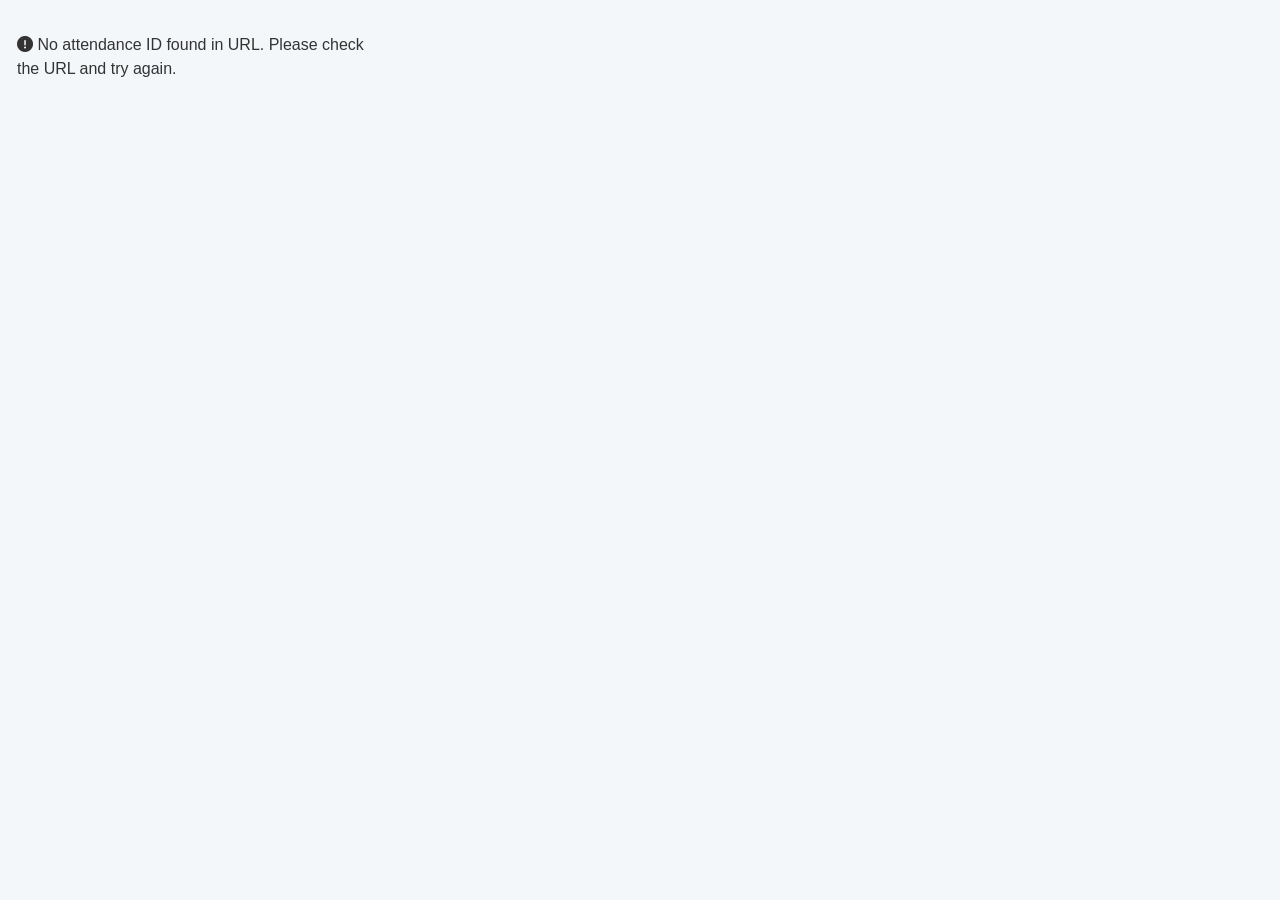
<file: frontend/pages/attendance-details.html>
<!DOCTYPE html>
<html lang="en">
<head>
    <meta charset="UTF-8">
    <meta name="viewport" content="width=device-width, initial-scale=1.0">
    <title>Attendance Details - School Management System</title>
    <!-- CSS -->
    <link href="https://cdn.jsdelivr.net/npm/bootstrap@5.1.3/dist/css/bootstrap.min.css" rel="stylesheet" 
          integrity="sha384-1BmE4kWBq78iYhFldvKuhfTAU6auU8tT94WrHftjDbrCEXSU1oBoqyl2QvZ6jIW3" 
          crossorigin="anonymous">
    <link rel="stylesheet" href="https://cdnjs.cloudflare.com/ajax/libs/font-awesome/6.0.0/css/all.min.css" 
          integrity="sha512-9usAa10IRO0HhonpyAIVpjrylPvoDwiPUiKdWk5t3PyolY1cOd4DSE0Ga+ri4AuTroPR5aQvXU9xC6qOPnzFeg==" 
          crossorigin="anonymous" referrerpolicy="no-referrer" />
    <link rel="stylesheet" href="../css/style.css">
    <style>
        .attendance-details {
            margin-top: 2rem;
        }
        .attendance-summary {
            margin-bottom: 2rem;
        }
        .attendance-record {
            padding: 1rem;
            margin-bottom: 1rem;
            background-color: #fff;
            border-radius: 8px;
            box-shadow: 0 2px 4px rgba(0,0,0,0.1);
        }
        .attendance-record h4 {
            margin-bottom: 1rem;
        }
        .attendance-record .summary-card {
            margin-bottom: 1rem;
        }
        .attendance-record .summary-card h5 {
            margin-bottom: 0.5rem;
        }
        .attendance-record .student-list {
            margin-top: 1rem;
        }
    </style>
</head>
<body>
    <div class="container-fluid">
        <div id="loading-spinner" class="text-center mt-5" style="display: none;">
            <div class="spinner-border text-primary" role="status">
                <span class="visually-hidden">Loading...</span>
            </div>
            <p class="mt-3">Loading attendance details...</p>
        </div>
        
        <div id="error-message" class="alert alert-danger" style="display: none;">
            <i class="fas fa-exclamation-circle"></i>
            <span id="error-text">An error occurred while loading attendance details</span>
        </div>
        
        <div class="attendance-details" style="display: none;">
            <div class="attendance-summary">
                <div class="row">
                    <div class="col-md-4">
                        <div class="summary-card bg-light">
                            <div class="card-body text-center">
                                <h5 class="card-title">Date</h5>
                                <h3 id="attendance-date">Loading...</h3>
                            </div>
                        </div>
                    </div>
                    <div class="col-md-4">
                        <div class="summary-card bg-light">
                            <div class="card-body text-center">
                                <h5 class="card-title">Class</h5>
                                <h3 id="attendance-class">Loading...</h3>
                            </div>
                        </div>
                    </div>
                    <div class="col-md-4">
                        <div class="summary-card bg-light">
                            <div class="card-body text-center">
                                <h5 class="card-title">Teacher</h5>
                                <h3 id="attendance-teacher">Loading...</h3>
                            </div>
                        </div>
                    </div>
                </div>
            </div>

            <div id="attendance-record" class="attendance-record">
                <h4>Attendance Details</h4>
                <div class="summary-card">
                    <div class="row">
                        <div class="col-md-4">
                            <div class="card bg-light">
                                <div class="card-body text-center">
                                    <h5 class="card-title">Present</h5>
                                    <h2 id="attendance-present">0</h2>
                                </div>
                            </div>
                        </div>
                        <div class="col-md-4">
                            <div class="card bg-light">
                                <div class="card-body text-center">
                                    <h5 class="card-title">Absent</h5>
                                    <h2 id="attendance-absent">0</h2>
                                </div>
                            </div>
                        </div>
                        <div class="col-md-4">
                            <div class="card bg-light">
                                <div class="card-body text-center">
                                    <h5 class="card-title">Total</h5>
                                    <h2 id="attendance-total">0</h2>
                                </div>
                            </div>
                        </div>
                    </div>
                </div>

                <div class="student-list">
                    <div class="student-list">
                    <table class="table table-hover">
                        <thead>
                            <tr>
                                <th>Student Name</th>
                                <th>Email</th>
                                <th>Status</th>
                                <th>Remarks</th>
                            </tr>
                        </thead>
                        <tbody id="attendance-records">
                            <!-- Student records will be inserted here -->
                        </tbody>
                    </table>
                </div>
                </div>
            </div>
        </div>
    </div>

    <!-- JavaScript -->
    <script src="https://cdn.jsdelivr.net/npm/bootstrap@5.1.3/dist/js/bootstrap.bundle.min.js" 
            integrity="sha384-ka7Sk0Gln4gmtz2MlQnikT1wXgYsOg+OMhuP+IlRH9sENBO0LRn5q+8nbTov4+1p" 
            crossorigin="anonymous"></script>
    <script src="../js/attendance-details.js"></script>
</body>
</html>
</file>
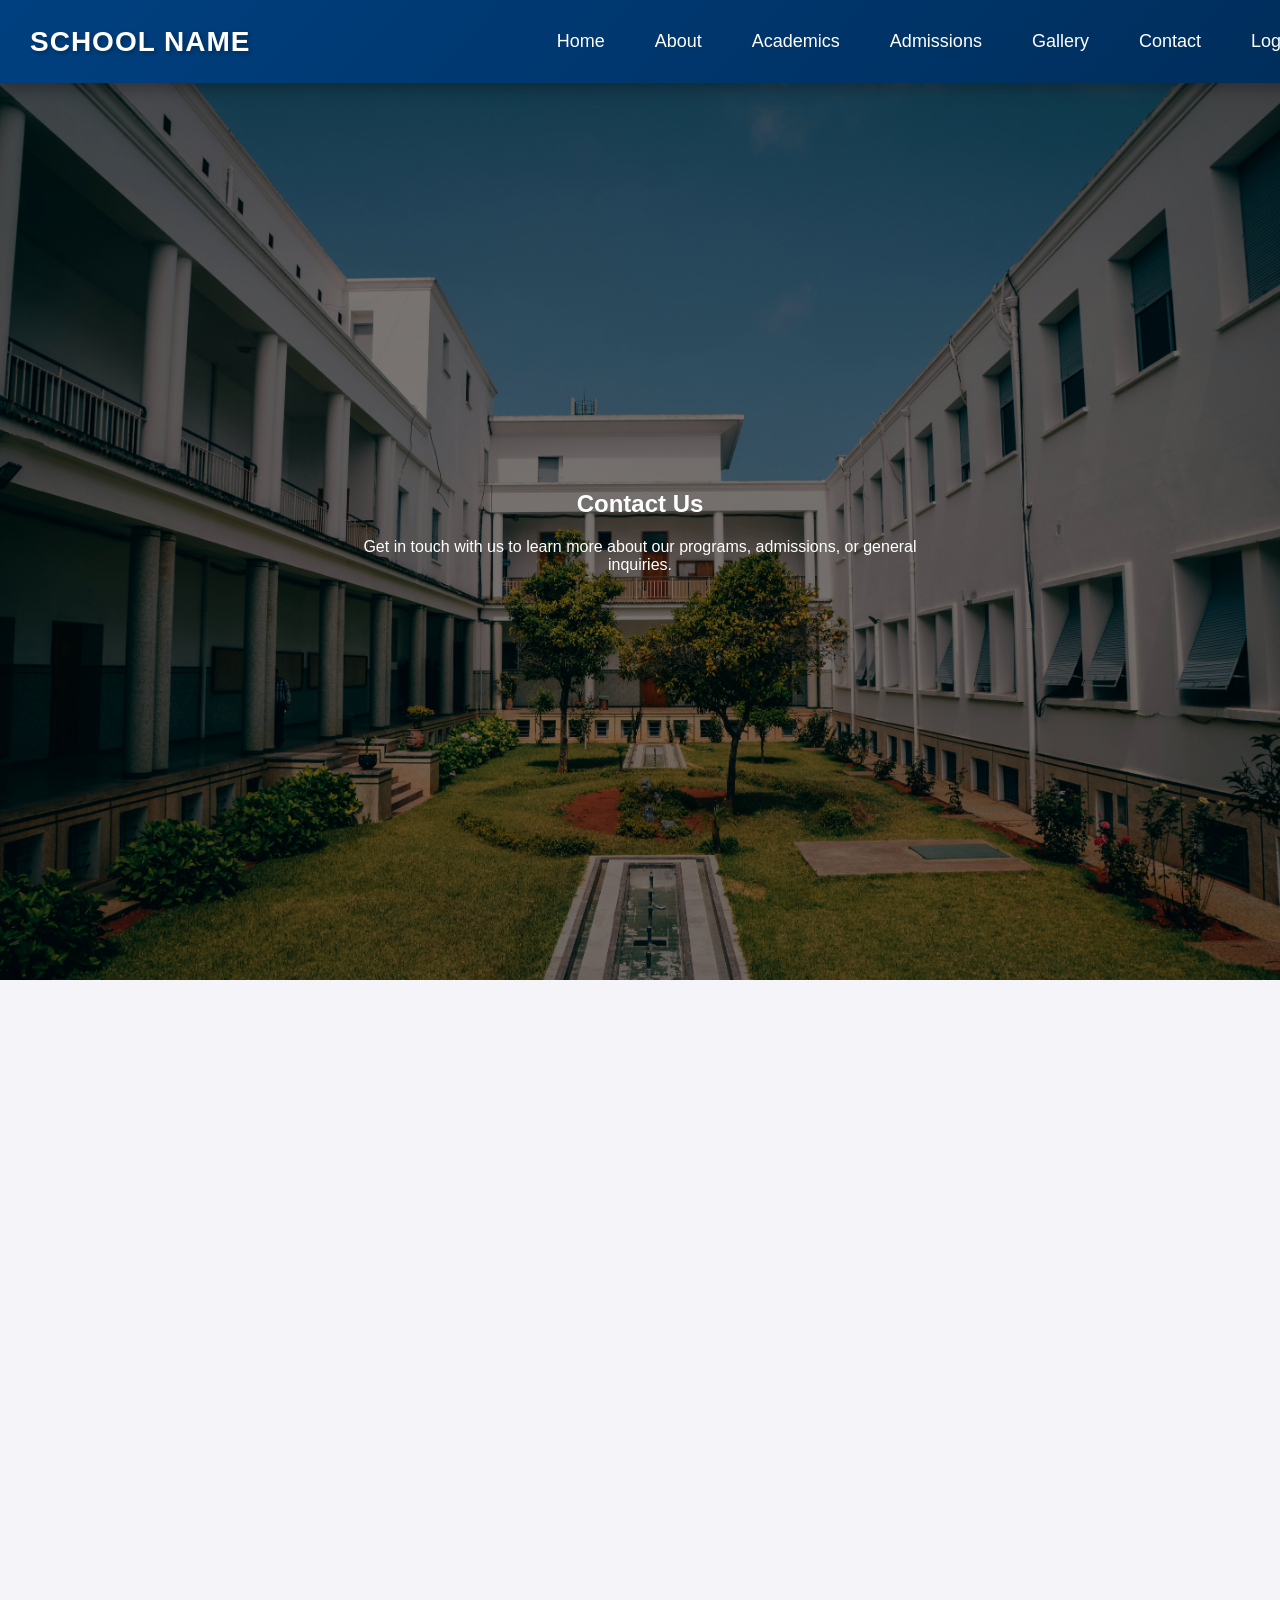
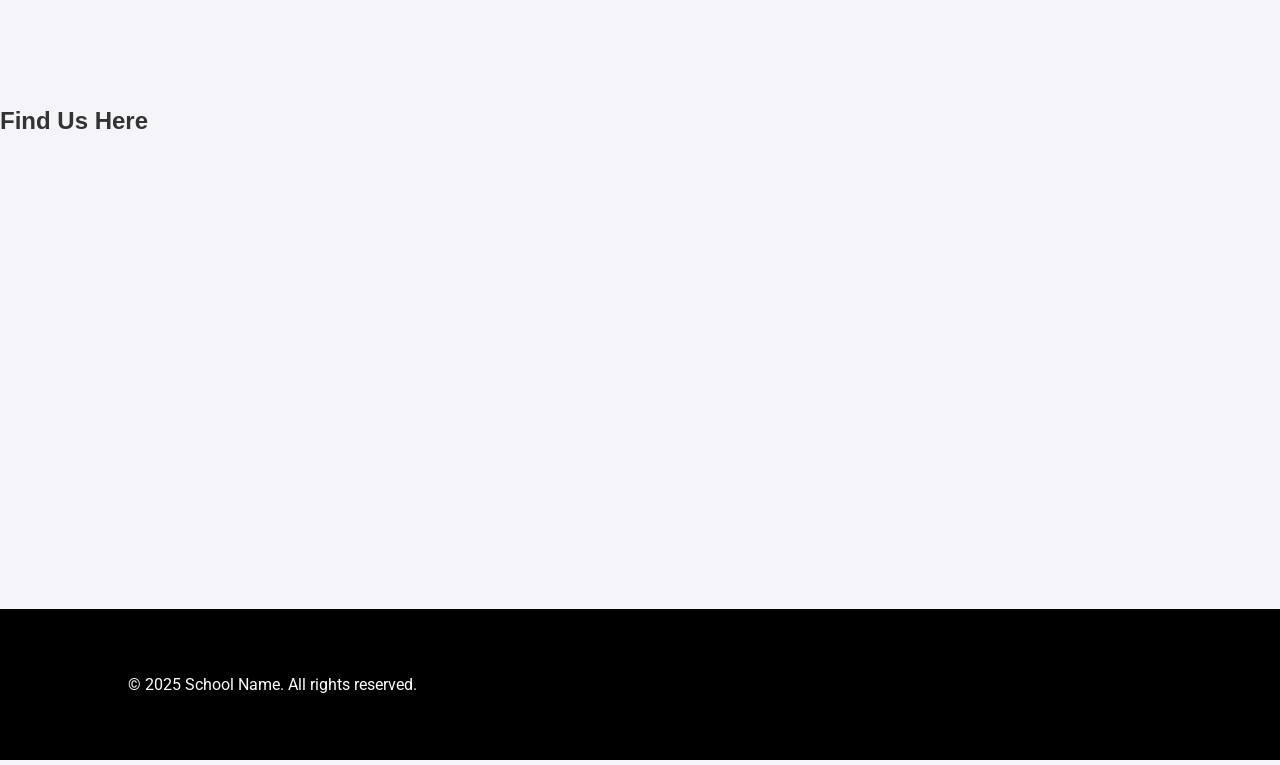
<file: frontend/pages/contact.html>
<!DOCTYPE html>
<html lang="en">
<head>
  <meta charset="UTF-8" />
  <meta name="viewport" content="width=device-width, initial-scale=1.0" />
  <title>Contact Us | School Name</title>
  <link rel="stylesheet" href="../css/styles.css" />
  <link href="https://fonts.googleapis.com/css2?family=Roboto:wght@400;500&family=Merriweather:wght@700&display=swap" rel="stylesheet" />
  <link rel="stylesheet" href="https://cdnjs.cloudflare.com/ajax/libs/font-awesome/5.15.4/css/all.min.css" />
  <link rel="stylesheet" href="https://unpkg.com/aos@2.3.1/dist/aos.css" />
</head>
<body>

  <!-- Header -->
  <header>
    <div class="logo">School Name</div>
    <nav>
      <ul>
        <li><a href="home.html">Home</a></li>
        <li><a href="about.html">About</a></li>
        <li><a href="academics.html">Academics</a></li>
        <li><a href="admissions.html">Admissions</a></li>
        <li><a href="gallery.html">Gallery</a></li>
        <li><a href="contact.html" class="active">Contact</a></li>
        <li><a href="login.html">Login</a></li>
      </ul>
    </nav>
  </header>

  <!-- Hero Section -->
  <section class="hero contact-hero" data-aos="fade-up">
    <div class="hero-overlay">
      <div class="hero-content">
        <h1>Contact Us</h1>
        <p>Get in touch with us to learn more about our programs, admissions, or general inquiries.</p>
      </div>
    </div>
  </section>

  <!-- Contact Section -->
  <section class="contact" data-aos="fade-up">
    <div class="container">
      <h2 class="section-title">We'd Love to Hear From You!</h2>
      <p class="section-intro">Fill out the form below or contact us directly.</p>

      <!-- Toast message -->
      <div class="toast" id="toast-msg"></div>

      <!-- Contact Form -->
      <form id="contactForm" class="contact-form" method="POST">
        <div class="form-group">
          <i class="fas fa-user input-icon"></i>
          <input type="text" id="name" name="name" required placeholder=" " />
          <label for="name">Full Name</label>
        </div>

        <div class="form-group">
          <i class="fas fa-envelope input-icon"></i>
          <input type="email" id="email" name="email" required placeholder=" " />
          <label for="email">Email Address</label>
        </div>

        <div class="form-group">
          <i class="fas fa-comment-dots input-icon"></i>
          <textarea id="message" name="message" required placeholder=" " rows="5"></textarea>
          <label for="message">Your Message</label>
        </div>

        <div class="form-actions">
          <button type="submit" class="btn-primary" id="submitBtn">Send Message</button>
        </div>
      </form>

      <!-- Contact Info -->
      <div class="contact-info">
        <h3>Contact Information</h3>
        <ul>
          <li><i class="fas fa-phone-alt"></i> +1 (123) 456-7890</li>
          <li><i class="fas fa-envelope"></i> info@schoolname.com</li>
          <li><i class="fas fa-map-marker-alt"></i> 123 Main St, City, State, ZIP</li>
        </ul>
      </div>
    </div>
  </section>

  <!-- Map Section -->
  <section class="map-section" aria-label="Our Location">
    <div class="container">
      <h2>Find Us Here</h2>
      <div class="map-container">
        <iframe src="https://www.google.com/maps/embed?pb=!1m18!1m12!1m3!1d233668.92832209177!2d-73.935242!3d40.730610!2m3!1f0!2f0!3f0!3m2!1i1024!2i768!4f13.1!3m3!1m2!1s0x89c259af2f7e5f57%3A0x72d1cd97f39f3f5d!2sNew+York+City!5e0!3m2!1sen!2sus!4v1614889571259!5m2!1sen!2sus" width="100%" height="450" style="border:0;" allowfullscreen="" loading="lazy"></iframe>
      </div>
    </div>
  </section>

  <!-- Footer -->
  <footer>
    <div class="footer-container">
      <p>&copy; 2025 School Name. All rights reserved.</p>
    </div>
  </footer>

  <!-- Scripts -->
  <script src="https://unpkg.com/aos@2.3.1/dist/aos.js"></script>
  <script>
    AOS.init({ duration: 1000 });
  </script>

  <script>
    document.getElementById("contactForm").addEventListener("submit", async function (e) {
      e.preventDefault();
      const btn = document.getElementById("submitBtn");
      const toast = document.getElementById("toast-msg");

      btn.disabled = true;
      btn.textContent = "Sending...";

      const formData = {
        name: document.getElementById("name").value,
        email: document.getElementById("email").value,
        message: document.getElementById("message").value
      };

      try {
        const res = await fetch("/api/contact", {
          method: "POST",
          headers: { "Content-Type": "application/json" },
          body: JSON.stringify(formData)
        });

        const data = await res.json();
        toast.textContent = data.msg || "Message sent!";
        toast.className = "toast show";

        if (!res.ok) toast.classList.add("error");

        setTimeout(() => {
          toast.className = "toast";
        }, 5000);

        if (res.ok) document.getElementById("contactForm").reset();
      } catch (error) {
        toast.textContent = "Something went wrong!";
        toast.className = "toast show error";

        setTimeout(() => {
          toast.className = "toast";
        }, 5000);
      } finally {
        btn.disabled = false;
        btn.textContent = "Send Message";
      }
    });
  </script>

</body>
</html>
</file>
<file: frontend/css/about.css>
/* Reset & Base Styles */
* {
  margin: 0;
  padding: 0;
  box-sizing: border-box;
}

body {
  font-family: 'Poppins', sans-serif;
  background-color: #f4f4f9;
  color: #333;
  margin-top: 80px;
  line-height: 1.6;
}

/* Header */
header {
  display: flex;
  justify-content: space-between;
  align-items: center;
  padding: 15px 30px;
  background: linear-gradient(135deg, #004080, #002d5a);
  color: #fff;
  position: fixed;
  width: 100%;
  top: 0;
  z-index: 1000;
  box-shadow: 0 5px 15px rgba(0, 0, 0, 0.3);
  backdrop-filter: blur(8px);
  transition: all 0.3s ease-in-out;
}

header:hover {
  box-shadow: 0 8px 20px rgba(0, 0, 0, 0.4);
}

.logo {
  font-size: 28px;
  font-weight: bold;
  text-transform: uppercase;
  letter-spacing: 1px;
}

/* Navigation */
nav ul {
  list-style: none;
  display: flex;
  gap: 20px;
}

nav ul li a {
  text-decoration: none;
  color: #fff;
  font-size: 18px;
  font-weight: 500;
  padding: 10px 15px;
  border-radius: 8px;
  position: relative;
  transition: all 0.3s ease-in-out;
}

nav ul li a:hover {
  color: #ffcc00;
  background: rgba(255, 255, 255, 0.15);
  transform: scale(1.08);
}

nav ul li a::after {
  content: "";
  position: absolute;
  width: 100%;
  height: 2px;
  background: #ffcc00;
  left: 0;
  bottom: 0;
  transform: scaleX(0);
  transition: transform 0.3s ease-in-out;
}

nav ul li a:hover::after {
  transform: scaleX(1);
}

/* Hero Section */
.hero {
  position: relative;
  height: 90vh;
  background: url('hero-bg.jpg') center center / cover no-repeat;
  display: flex;
  align-items: center;
  justify-content: center;
}

.hero-overlay {
  background: rgba(0, 0, 0, 0.6);
  width: 100%;
  height: 100%;
  position: absolute;
  top: 0;
  left: 0;
}

.hero-content {
  position: relative;
  text-align: center;
  color: #fff;
  z-index: 10;
  padding: 20px;
}

.hero-content h1 {
  font-size: 3rem;
  margin-bottom: 20px;
}

.highlight {
  color: #ffcc00;
}

.btn-primary {
  background-color: #ffcc00;
  color: #002d5a;
  padding: 12px 24px;
  border-radius: 30px;
  font-weight: bold;
  text-decoration: none;
  transition: all 0.3s ease-in-out;
}

.btn-primary:hover {
  background-color: #fff;
  color: #002d5a;
  transform: scale(1.05);
}

/* Container & Titles */
.container {
  width: 90%;
  max-width: 1200px;
  margin: auto;
  padding: 60px 20px;
}

h1, h2, h3 {
  text-align: center;
  color: #002d5a;
  margin-bottom: 20px;
}

/* Principal Section */
.principal-welcome {
  background: #fff;
  padding: 3rem 1rem;
}

.welcome-container {
  display: flex;
  align-items: center;
  justify-content: space-between;
  gap: 40px;
  flex-wrap: wrap;
}

/* Photo Styling */
.principal-photo-wrapper {
  flex: 0 0 350px;
}

.principal-photo {
  width: 100%;
  border-radius: 12px;
  box-shadow: 0 10px 20px rgba(0, 0, 0, 0.1);
}

/* Text Styling */
.principal-text {
  flex: 1;
  min-width: 280px;
}

.principal-text h2 {
  font-size: 2rem;
  margin-bottom: 1rem;
  color: #003366;
}

.principal-text p {
  font-size: 1.1rem;
  color: #444;
  line-height: 1.6;
}

.signature {
  margin-top: 1rem;
  font-style: italic;
  color: #007bff;
}

/* Responsive */
@media (max-width: 768px) {
  .welcome-container {
    flex-direction: column;
    text-align: center;
  }

  .principal-photo-wrapper {
    flex: none;
    width: 100%;
    max-width: 350px;
    margin: 0 auto;
  }

  .principal-text {
    padding-top: 1rem;
  }
}
/*school overview*/
.overview-flex {
  display: flex;
  align-items: center;
  gap: 40px;
  flex-wrap: wrap;
}

.overview-text {
  flex: 1;
}

.overview-img img {
  width: 100%;
  max-width: 500px;
  border-radius: 12px;
  box-shadow: 0 8px 16px rgba(0,0,0,0.15);
}


/* Mission & Vision */
.mission-vision p {
  margin-bottom: 15px;
  font-size: 1.1rem;
}

/* Core Values */
.values-list {
  list-style: none;
  display: flex;
  flex-wrap: wrap;
  justify-content: center;
  gap: 20px;
  margin-top: 30px;
}

.values-list li {
  background: #fff;
  padding: 15px 25px;
  border-radius: 10px;
  box-shadow: 0 4px 10px rgba(0,0,0,0.1);
  font-weight: 500;
  transition: transform 0.3s;
}

.values-list li:hover {
  transform: translateY(-5px);
}

.values-list i {
  margin-right: 10px;
  color: #004080;
}

/* Photo Gallery */
.gallery-grid {
  display: grid;
  grid-template-columns: repeat(auto-fit, minmax(220px, 1fr));
  gap: 16px;
  margin-top: 20px;
}

.gallery-item {
  text-align: center;
}

.gallery-item img {
  width: 100%;
  border-radius: 10px;
  height: 180px;
  object-fit: cover;
  transition: transform 0.3s ease-in-out;
}

.gallery-item img:hover {
  transform: scale(1.05);
}

.gallery-item p {
  margin-top: 8px;
  font-size: 1rem;
  color: #333;
}


/* Stats */
.stats-grid {
  display: grid;
  grid-template-columns: repeat(auto-fit, minmax(180px, 1fr));
  gap: 20px;
  text-align: center;
  background: #fff;
  padding: 40px;
  border-radius: 12px;
  box-shadow: 0 8px 20px rgba(0,0,0,0.05);
}

.stats-grid div strong {
  font-size: 2rem;
  color: #004080;
}

/* Faculty Cards */
.faculty-grid {
  display: grid;
  grid-template-columns: repeat(3, 1fr); /* Create 5 equal columns */
  gap: 30px;
  margin-top: 10px;
}

.faculty-card {
  background: #fff;
  padding: 15px;
  border-radius: 12px;
  text-align: center;
  box-shadow: 0 8px 20px rgba(0, 0, 0, 0.05);
  transition: transform 0.3s, box-shadow 0.3s;
  border-left: 4px solid transparent;
  height: 210px; /* Fixed card height */
}

.faculty-card:hover {
  transform: translateY(-10px);
  box-shadow: 0 12px 24px rgba(0, 0, 0, 0.1);
  border-left: 4px solid #3498db;
}

.faculty-card h3 {
  margin-bottom: 10px;
}

.faculty-card blockquote {
  font-style: italic;
  color: #666;
  font-size: 0.9rem;
  margin: 10px 0;
}

.faculty-socials {
  margin-top: 10px;
}

.faculty-socials a {
  margin: 0 8px;
  color: #555;
  font-size: 18px;
  transition: color 0.3s;
}

.faculty-socials a:hover {
  color: #0077b6;
}

.profile-btn {
  display: inline-block;
  margin-top: 15px;
  padding: 8px 16px;
  background-color: #0077b6;
  color: #fff;
  text-decoration: none;
  border-radius: 6px;
  font-weight: bold;
  transition: background-color 0.3s ease-in-out;
}

.profile-btn:hover {
  background-color: #023e8a;
}

/* Faculty Modal Styles */
.modal {
  display: none;
  position: fixed;
  z-index: 9999;
  left: 0; top: 0;
  width: 100%; height: 100%;
  background-color: rgba(0, 0, 0, 0.6);
}

.modal-content {
  background-color: #fff;
  margin: 8% auto;
  padding: 30px;
  border-radius: 12px;
  width: 90%;
  max-width: 600px;
  position: relative;
  animation: fadeIn 0.3s ease;
  box-shadow: 0 10px 25px rgba(0, 0, 0, 0.2);
}

.modal-content h2 {
  margin-top: 0;
}

.close {
  position: absolute;
  top: 15px;
  right: 20px;
  font-size: 26px;
  font-weight: bold;
  cursor: pointer;
}

@keyframes fadeIn {
  from { opacity: 0; transform: translateY(-10px); }
  to { opacity: 1; transform: translateY(0); }
}


/* Testimonials */
.testimonial-grid {
  display: grid;
  grid-template-columns: repeat(auto-fit, minmax(280px, 1fr));
  gap: 30px;
  margin-top: 30px;
}

.testimonial-card {
  background: #fff;
  padding: 20px;
  border-left: 5px solid #ffcc00;
  border-radius: 10px;
  font-style: italic;
  box-shadow: 0 8px 20px rgba(0,0,0,0.05);
}

/* Footer */
footer {
  background: #002d5a;
  color: #fff;
  text-align: center;
  padding: 20px 0;
  font-size: 0.9rem;
}

/* Responsive */
@media (max-width: 768px) {
  .welcome-flex {
    flex-direction: column;
    text-align: center;
  }

  nav ul {
    flex-direction: column;
    background: rgba(0, 45, 90, 0.95);
    position: absolute;
    top: 60px;
    right: 0;
    display: none;
    width: 100%;
    padding: 15px;
  }

  nav ul.active {
    display: flex;
  }

  .hamburger {
    display: block;
    cursor: pointer;
  }

  .hamburger div {
    width: 30px;
    height: 4px;
    background-color: #fff;
    margin: 6px 0;
  }
}
/* our journey Title */
.timeline-title {
  text-align: center;
  font-size: 2.2rem;
  color: #003366;
  margin-bottom: 2rem;
  position: relative;
}

/* Timeline Container */
.timeline-container {
  display: flex;
  flex-direction: row; /* Changed from column to row */
  justify-content: space-between;
  align-items: flex-start;
  gap: 2rem;
  padding-left: 0;
  border-left: none; /* Remove vertical line */
  overflow-x: auto; /* Allow scroll if too wide */
  position: relative;
}

/* Individual Timeline Item */
.timeline-item {
  display: flex;
  flex-direction: column;
  align-items: center;
  text-align: center;
  flex: 1;
  min-width: 180px;
}

.timeline-item::after {
  content: '▶';
  font-size: 1.2rem;
  color: #007bff;
  margin: 0 1rem;
  align-self: center;
}

.timeline-item:last-child::after {
  content: ''; /* No arrow after last item */
}

/* Timeline Content */
.timeline-content {
  padding-left: 0;
  max-width: 100%;
}


/* Dot (with emoji icon) */
.timeline-dot {
  position: relative;
  left: auto;
  top: auto;
  margin-bottom: 0.5rem;
}


/* Timeline Date */
.timeline-date {
  font-weight: bold;
  color: #007bff;
  font-size: 1.2rem;
  margin-bottom: 0.3rem;
  display: block;
}

/* Timeline Text */
.timeline-content p {
  margin: 0;
  color: #444;
  line-height: 1.6;
  font-size: 1rem;
}



/* Fade Up Animation */
@keyframes fadeInUp {
  0% {
    opacity: 0;
    transform: translateY(20px);
  }
  100% {
    opacity: 1;
    transform: translateY(0);
  }
}

/* Responsive */
@media (max-width: 768px) {
  .timeline-container {
    padding-left: 1.2rem;
  }
  .timeline-content {
    padding-left: 2rem;
  }
  .timeline-dot {
    left: -1.2rem;
    width: 1.8rem;
    height: 1.8rem;
    font-size: 1rem;
  }
}
</file>
<file: frontend/css/styles.css>
/* General Styles */
body {
    font-family: 'Poppins', sans-serif;
    margin: 0;
    padding: 0;
    box-sizing: border-box;
    background-color: #f4f4f9;
    color: #333;
}

/* Header */
/* Header */
header {
    display: flex;
    justify-content: space-between;
    align-items: center;
    padding: 15px 30px;
    background: linear-gradient(135deg, #004080, #002d5a);
    color: #fff;
    position: fixed;
    width: 100%;
    top: 0;
    z-index: 1000;
    box-shadow: 0 5px 15px rgba(0, 0, 0, 0.3);
    backdrop-filter: blur(8px);
    transition: all 0.3s ease-in-out;
}

header:hover {
    box-shadow: 0 8px 20px rgba(0, 0, 0, 0.4);
}

.logo {
    font-size: 28px;
    font-weight: bold;
    letter-spacing: 1px;
    text-transform: uppercase;
    text-shadow: 2px 2px 4px rgba(0, 0, 0, 0.3);
}

nav ul {
    list-style: none;
    display: flex;
    gap: 20px;
}

nav ul li a {
    text-decoration: none;
    color: #fff;
    font-size: 18px;
    font-weight: 500;
    padding: 10px 15px;
    border-radius: 8px;
    transition: all 0.3s ease-in-out;
    position: relative;
    overflow: hidden;
}

nav ul li a:hover {
    color: #ffcc00;
    background: rgba(255, 255, 255, 0.15);
    transform: scale(1.1);
    box-shadow: 0 4px 10px rgba(255, 204, 0, 0.3);
}

/* Underline Hover Effect */
nav ul li a::after {
    content: "";
    position: absolute;
    width: 100%;
    height: 2px;
    background: #ffcc00;
    left: 0;
    bottom: 0;
    transform: scaleX(0);
    transition: transform 0.3s ease-in-out;
}

nav ul li a:hover::after {
    transform: scaleX(1);
}

/* Add margin-top to body to prevent content from being hidden by fixed header */
body {
    margin-top: 80px; /* Adjust if your header height changes */
}

/* Responsive Navigation */
@media (max-width: 768px) {
    header {
        padding: 15px 20px;
    }

    nav ul {
        flex-direction: column;
        gap: 15px;
        position: absolute;
        top: 60px;
        right: 0;
        background: rgba(0, 45, 90, 0.9);
        backdrop-filter: blur(10px);
        padding: 15px;
        display: none;
        border-radius: 8px;
        width: 100%; /* Ensure full width */
    }

    nav ul.active {
        display: flex;
    }

    nav ul li {
        text-align: center;
    }

    nav ul li a {
        display: block;
        padding: 12px;
    }

    /* Hamburger Button for Mobile (Optional) */
    .hamburger {
        display: block;
        cursor: pointer;
        z-index: 1100; /* Ensure it appears on top */
    }

    .hamburger div {
        width: 30px;
        height: 4px;
        background-color: #fff;
        margin: 6px 0;
    }
}


/* Hero Section Styles */
/* Hero Section Styles */
.hero {
    position: relative;
    background: url('hero-bg.jpg') center center / cover no-repeat; 
    background-position: center;
    background-size: cover; /* Ensures the image covers the whole page */
    background-attachment: fixed; /* Keeps the image fixed as you scroll */
    height: 100vh; /* Full viewport height */
    width: 100%; /* Full width */
    color: white;
}

.hero-overlay {
    position: absolute;
    top: 0;
    left: 0;
    width: 100%;
    height: 100%;
    background: rgba(0, 0, 0, 0.5); /* Dark overlay for text contrast */
}

.hero-content {
    position: absolute;
    top: 50%;
    left: 50%;
    transform: translate(-50%, -50%);
    text-align: center;
    z-index: 1; /* Ensures content appears above overlay */
    padding: 0 20px; /* Adds some space for small screens */
}

.fade-in {
    animation: fadeIn 1.5s ease-out;
}

@keyframes fadeIn {
    0% { opacity: 0; }
    100% { opacity: 1; }
}

.cta-button {
    padding: 10px 20px;
    background-color: #FF6F00;
    color: white;
    border: none;
    border-radius: 5px;
    text-decoration: none;
    font-size: 1.2em;
}

.cta-button.glow:hover {
    background-color: #e65c00;
    box-shadow: 0 0 10px rgba(0, 0, 0, 0.2);
}

/* Responsive Styles for Smaller Screens */
@media (max-width: 768px) {
    /* For tablets and small screens */
    .hero {
        height: 90vh; /* Increase height for tablets */
    }

    .hero-content {
        top: 45%; /* Adjust content to be higher on the screen */
        padding: 0 10px; /* Smaller padding */
    }

    .cta-button {
        font-size: 1.1em; /* Slightly smaller button text */
    }
}

@media (max-width: 480px) {
    /* For mobile devices */
    .hero {
        height: 80vh; /* Set height to 80vh on mobile to make it larger */
    }

    .hero-content {
        top: 45%; /* Adjust the content vertically */
        padding: 0 15px; /* More space on the sides */
    }

    .cta-button {
        font-size: 1.1em; /* Slightly bigger button on mobile */
        padding: 12px 24px; /* Slightly larger padding on the button */
    }
}

/*principal*/
/* Styling for Principal Section */
.principal-message {
    background: #f8f9fa;
    padding: 60px 20px;
    text-align: center;
}

.principal-text {
    max-width: 600px;
    margin: auto;
    text-align: center;
}

.principal-text h2 {
    font-size: 28px;
    color: #333;
    margin-bottom: 10px;
}

.principal-text p {
    font-size: 18px;
    line-height: 1.6;
    color: #555;
}

.read-more-btn,
.play-video-btn {
    display: inline-block;
    margin-top: 15px;
    padding: 10px 20px;
    background: #007bff;
    color: white;
    text-decoration: none;
    border-radius: 5px;
    transition: 0.3s;
    border: none;
    cursor: pointer;
    font-size: 16px;
}

.play-video-btn {
    background: #28a745;
}

.read-more-btn:hover {
    background: #0056b3;
}

.play-video-btn:hover {
    background: #218838;
}

/* Modal Styling */
.modal {
    display: none;
    position: fixed;
    z-index: 1000;
    left: 0;
    top: 0;
    width: 100%;
    height: 100%;
    background-color: rgba(0, 0, 0, 0.6);
    display: flex;
    justify-content: center;
    align-items: center;
}

.modal-content {
    background: white;
    padding: 20px;
    border-radius: 10px;
    width: 80%;
    max-width: 600px;
    position: relative;
    text-align: center;
}

.close {
    position: absolute;
    top: 10px;
    right: 20px;
    font-size: 30px;
    cursor: pointer;
    color: #555;
}

.close:hover {
    color: red;
}

.modal-content iframe {
    width: 100%;
    height: 315px;
    border-radius: 10px;
}


/*courses section*/
/* Featured Courses Section */
#featured-courses {
  background-color: #f4f4f4; /* Light background for contrast */
  padding: 40px;
  text-align: center;
  min-height: 100vh; /* Ensure the section fills at least the viewport height */
  box-sizing: border-box;
}

#featured-courses h2 {
  font-size: 2.5em;
  color: #333;
  margin-bottom: 30px;
}

/* Course Row Container */
.course-row {
  display: flex;
  justify-content: center;
  gap: 20px; /* Space between the courses */
  margin-bottom: 40px;
  flex-wrap: wrap; /* Allow items to wrap on smaller screens */
}

/* Course Item */
.course {
  background-color: white;
  padding: 20px;
  border-radius: 10px;
  box-shadow: 0 4px 8px rgba(0, 0, 0, 0.1);
  width: 45%; /* Default width for larger screens */
  text-align: center;
  box-sizing: border-box;
}

/* Course Icon */
.course-icon {
  font-size: 3em; /* Icon size */
  color: #4CAF50; /* Icon color */
  margin-bottom: 20px;
}

/* Course Image */
.course-img {
  width: 100%; /* Makes the image fill the container */
  height: auto;
  border-radius: 10px;
  margin-bottom: 20px;
}

/* Course Title */
.course h3 {
  font-size: 1.8em;
  color: #333;
  margin-bottom: 15px;
}

/* Course Description */
.course p {
  font-size: 1.2em;
  color: #555;
  margin-bottom: 20px;
}

/* Course Link Button */
.course-link {
  text-decoration: none;
  background-color: #4CAF50;
  color: white;
  padding: 10px 20px;
  border-radius: 5px;
  font-weight: bold;
  transition: background-color 0.3s;
}

.course-link:hover {
  background-color: #45a049;
}

/* Responsive Styles for Smaller Screens */
@media (max-width: 768px) {
  .course {
    width: 48%; /* Two items per row on medium screens */
  }
}

@media (max-width: 480px) {
  /* Make the featured courses section take full screen height */
  #featured-courses {
    padding: 20px; /* Reduced padding for better use of space */
    min-height: 100vh; /* Full screen height */
    display: flex;
    flex-direction: column;
    justify-content: center; /* Center the content vertically */
  }

  #featured-courses h2 {
    font-size: 2em; /* Smaller heading font on small screens */
  }

  .course {
    width: 100%; /* Full width for course items on small screens */
    margin-bottom: 20px; /* Add margin between courses */
  }

  .course-icon {
    font-size: 2.5em; /* Smaller icon size */
  }

  .course h3 {
    font-size: 1.5em; /* Smaller title font */
  }

  .course p {
    font-size: 1.1em; /* Slightly smaller text */
  }
}


/* FAQ Section */
.faq {
    max-width: 800px;
    margin: 50px auto;
    padding: 20px;
    background: #fff;
    border-radius: 10px;
    box-shadow: 0 4px 10px rgba(0, 0, 0, 0.1);
}

.faq h2 {
    text-align: center;
    font-size: 28px;
    color: #004080;
    margin-bottom: 20px;
}

.faq-item {
    border-bottom: 1px solid #ddd;
    padding: 15px 0;
}

.faq-question {
    width: 100%;
    text-align: left;
    background: none;
    border: none;
    font-size: 18px;
    font-weight: bold;
    cursor: pointer;
    padding: 10px;
    display: flex;
    justify-content: space-between;
    align-items: center;
}

.faq-question::after {
    content: '\25BC';
    font-size: 16px;
    transition: transform 0.3s;
}

.faq-item.active .faq-question::after {
    transform: rotate(180deg);
}

.faq-question:hover {
    color: #004080;
}

.faq-answer {
    display: none;
    padding: 10px;
    font-size: 16px;
    color: #555;
    background: #f9f9f9;
    border-radius: 5px;
    margin-top: 10px;
}

.faq-item.active .faq-answer {
    display: block;
    animation: fadeIn 0.5s ease-in-out;
}
/* Upcoming Events Section */
.upcoming-events {
    display: flex;
    flex-direction: column;
    align-items: center;
    gap: 20px;
    padding: 60px 20px;
    background: #003366;
    color: white;
    text-align: center;
    width: 100%;
}

.event-row {
    display: flex;
    flex-wrap: nowrap;
    justify-content: center;
    align-items: center;
    gap: 15px;
    width: 100%;
    max-width: 1200px;
    overflow-x: auto;
}

.event-card {
    background: linear-gradient(135deg, #0044cc, #ffcc00);
    padding: 15px;
    border-radius: 10px;
    box-shadow: 0 4px 10px rgba(0, 0, 0, 0.3);
    width: 280px;
    text-align: center;
    transition: transform 0.3s ease, box-shadow 0.3s ease;
    will-change: transform;
    overflow: hidden;
    flex-shrink: 0;
}

.event-card:hover {
    transform: scale(1.05);
    box-shadow: 0 6px 15px rgba(0, 0, 0, 0.4);
}

.event-card .event-image {
    width: 100%;
    height: 150px;
    background: #ccc;
    border-radius: 8px;
    margin-bottom: 8px;
    background-size: cover;
    background-position: center;
}

.event-card h3 {
    font-size: 18px;
    margin-bottom: 8px;
    font-weight: bold;
    text-transform: uppercase;
}

.event-card .countdown-timer {
    font-size: 20px;
    font-weight: bold;
    background: rgba(255, 255, 255, 0.2);
    padding: 10px;
    border-radius: 8px;
    display: inline-block;
    box-shadow: 0 3px 8px rgba(0, 0, 0, 0.4);
    margin-top: 8px;
}

.event-card .event-details {
    margin-top: 10px;
    font-size: 14px;
    background: rgba(255, 255, 255, 0.2);
    padding: 8px;
    border-radius: 6px;
    text-transform: capitalize;
    box-shadow: 0 3px 6px rgba(0, 0, 0, 0.3);
}

@media (max-width: 768px) {
    .event-row {
        flex-wrap: wrap;
    }
    .event-card {
        width: 45%;
    }
}

@media (max-width: 480px) {
    .event-card {
        width: 100%;
    }
}
/* Clubs Section */
.clubs {
    display: flex;
    flex-wrap: wrap;
    justify-content: center;
    gap: 30px;
    padding: 60px 20px;
    background-color: #f4f4f4; /* Light background for the section */
}

/* Club Container Styling */
.club-container {
    flex: 1 1 250px;
    max-width: 300px;
    padding: 40px;
    text-align: center;
    border-radius: 15px;
    box-shadow: 0 4px 15px rgba(0, 0, 0, 0.1); /* Subtle shadow */
    transition: transform 0.3s ease, box-shadow 0.3s ease;
}

/* Hover Effect */
.club-container:hover {
    transform: scale(1.05);
    box-shadow: 0 8px 25px rgba(0, 0, 0, 0.2); /* Stronger shadow on hover */
}

/* Icon Styling */
.club-container i {
    font-size: 70px; /* Larger icons */
    margin-bottom: 20px;
    transition: color 0.3s ease;
}

/* Colorful Icons */
.club-container i.fa-football-ball {
    color: #ff6347; /* Tomato red for sports */
}

.club-container i.fa-music {
    color: #1e90ff; /* Dodger blue for music */
}

.club-container i.fa-microphone {
    color: #32cd32; /* Lime green for debate */
}

.club-container i.fa-paint-brush {
    color: #ff1493; /* Deep pink for art */
}

.club-container i.fa-cogs {
    color: #ff8c00; /* Dark orange for robotics */
}

/* Heading Styling */
.club-container h3 {
    font-size: 24px;
    font-weight: bold;
    color: #333; /* Dark text for heading */
    margin-bottom: 10px;
    transition: color 0.3s ease;
}

/* Text Description */
.club-container p {
    font-size: 16px;
    color: #777; /* Light gray text for description */
}

/* Button Styling */
.learn-more-btn {
    display: inline-block;
    margin-top: 20px;
    padding: 12px 30px;
    background-color: green; /* Button background color */
    color: #fff; /* White text */
    font-size: 16px;
    font-weight: bold;
    text-decoration: none;
    border-radius: 30px; /* Rounded corners */
    transition: background-color 0.3s ease, transform 0.3s ease;
}

/* Hover Effect on Button */
.learn-more-btn:hover {
    background-color: darkgreen; /* Darker red on hover */
    transform: translateY(-3px); /* Slight upward movement */
}

/* Responsive Design */
@media (max-width: 768px) {
    .clubs {
        flex-direction: column;
        align-items: center;
    }
    .club-container {
        width: 90%;
        max-width: 350px;
    }
}

/* Statistics Section */
.stats {
    display: flex;
    flex-wrap: wrap;
    justify-content: center;
    gap: 20px;
    padding: 50px 20px;
    background: #eef;
    text-align: center;
}

.counter-container {
    font-size: 28px;
    font-weight: bold;
    color: #004080;
    transition: transform 0.3s;
    flex: 1 1 250px;
    max-width: 300px;
}

.counter-container:hover {
    transform: scale(1.1);
}
/*school facilities*/
.facilities-carousel {
    text-align: center;
    margin: 50px auto;
    width: 80%;
    position: relative;
    overflow: hidden;
}

.carousel-container {
    width: 100%;
    overflow: hidden;
}

.carousel {
    display: flex;
    width: 500%;
    transition: transform 0.5s ease-in-out;
}

.slide {
    min-width: 100%;
    box-sizing: border-box;
}

.slide img {
    width: 100%;
    height: auto;
    border-radius: 10px;
    display: block;
}

/*success stories*/
.success-stories {
    text-align: center;
    padding: 50px 0;
}

.carousel-wrapper {
    overflow: hidden;
    width: 80%;
    margin: auto;
    position: relative;
}

.carousel-container {
    display: flex;
    transition: transform 0.5s ease-in-out;
}

.story {
    min-width: 100%;
    box-sizing: border-box;
    padding: 20px;
    background: #f8f8f8;
    border-radius: 8px;
    box-shadow: 0 4px 8px rgba(0, 0, 0, 0.1);
}

.dots-container {
    margin-top: 15px;
}

.dot {
    width: 10px;
    height: 10px;
    margin: 5px;
    background-color: #bbb;
    display: inline-block;
    border-radius: 50%;
    cursor: pointer;
    transition: background 0.3s;
}

.dot.active {
    background-color: #333;
}

.read-more {
    display: inline-block;
    margin-top: 10px;
    padding: 8px 15px;
    background: #007bff;
    color: white;
    text-decoration: none;
    border-radius: 5px;
}
.read-more:hover {
    background: #0056b3;
}

/* Continuous Slide */
@keyframes slide {
    0% {
        transform: translateX(0);
    }
    100% {
        transform: translateX(-100%);
    }
}

/* Add to wrap slider content */
.achievements-slider-wrapper {
    overflow: hidden;
    width: 100%;
    position: relative;
}

/* Adjust the animation to make it loop seamlessly */
.achievements-slider {
    display: flex;
    gap: 40px;
    animation: slide 20s linear infinite;
}

/* Newsletter Section */
.newsletter {
    background: linear-gradient(135deg, #004080, #002d5a);
    color: white;
    text-align: center;
    padding: 50px 20px;
    border-radius: 10px;
    box-shadow: 0 6px 15px rgba(0, 0, 0, 0.3);
    margin: 40px auto;
    max-width: 600px;
}

.newsletter h2 {
    font-size: 28px;
    margin-bottom: 10px;
    font-weight: bold;
}

.newsletter p {
    font-size: 18px;
    margin-bottom: 20px;
}

.newsletter form {
    display: flex;
    flex-direction: column;
    align-items: center;
}

.newsletter input[type="email"] {
    padding: 12px;
    width: 80%;
    max-width: 400px;
    border-radius: 8px;
    border: none;
    font-size: 16px;
    margin-bottom: 10px;
    outline: none;
    text-align: center;
}

.newsletter button {
    background: #ffcc00;
    color: #333;
    padding: 12px 25px;
    border: none;
    border-radius: 8px;
    font-size: 18px;
    cursor: pointer;
    transition: background 0.3s ease, transform 0.2s;
    font-weight: bold;
}

.newsletter button:hover {
    background: #ffd633;
    transform: scale(1.05);
    box-shadow: 0 4px 10px rgba(255, 204, 0, 0.6);
}

@media (max-width: 768px) {
    .newsletter {
        width: 90%;
        padding: 40px 15px;
    }
    .newsletter input[type="email"] {
        width: 100%;
    }
}
/* WhatsApp Floating Button */
.whatsapp-button {
    position: fixed;
    bottom: 20px;
    right: 20px;
    background-color: #25d366;
    color: white;
    width: 60px;
    height: 60px;
    border-radius: 50%;
    display: flex;
    align-items: center;
    justify-content: center;
    box-shadow: 0 4px 10px rgba(0, 0, 0, 0.3);
    transition: transform 0.3s ease, box-shadow 0.3s ease;
    cursor: pointer;
    z-index: 1000;
}

.whatsapp-button:hover {
    transform: scale(1.1);
    box-shadow: 0 6px 15px rgba(0, 0, 0, 0.4);
}

.whatsapp-button img {
    width: 40px;
    height: 40px;
}

/* Contact Section */
.contact {
    background: linear-gradient(135deg, #004080, #002d5a);
    color: #fff;
    padding: 50px 20px;
    text-align: center;
}

.contact form {
    display: flex;
    flex-direction: column;
    gap: 15px;
    max-width: 500px;
    margin: auto;
}

.contact input, .contact textarea {
    padding: 12px;
    border: none;
    border-radius: 5px;
    font-size: 16px;
    transition: all 0.3s;
    width: 100%;
}

.contact input:focus, .contact textarea:focus {
    outline: none;
    box-shadow: 0 0 8px rgba(255, 255, 255, 0.7);
}

/* Footer */
footer {
    background-color: #000; /* Black background */
    color: #fff; /* White text */
    padding: 50px 0;
    font-family: 'Roboto', sans-serif;
}

.footer-container {
    display: flex;
    justify-content: space-between;
    margin: 0 10%;
}

.footer-left, .footer-middle, .footer-right {
    flex: 1;
    padding: 0 20px;
}

.footer-left h3 {
    font-size: 2.5em;
    margin-bottom: 10px;
    color: #ffcc00; /* Gold color for school name */
}

.footer-left p {
    font-size: 1.1em;
    color: #ccc; /* Lighter text */
}

.footer-middle h4, .footer-right h4 {
    font-size: 1.6em;
    margin-bottom: 15px;
    color: #ffcc00; /* Highlighted color for headings */
}

.footer-middle ul, .footer-right ul {
    list-style: none;
    padding: 0;
}

.footer-middle ul li, .footer-right ul li {
    margin-bottom: 10px;
}

.footer-middle ul li a, .footer-right ul li a {
    color: #ccc; /* Lighter color for links */
    text-decoration: none;
    font-size: 1.1em;
    transition: color 0.3s ease;
}

.footer-middle ul li a:hover, .footer-right ul li a:hover {
    color: #ffcc00; /* Hover effect on links */
}

.footer-social {
    text-align: center;
    padding-top: 30px;
}

.social-icons {
    list-style: none;
    padding: 0;
    display: flex;
    justify-content: center;
    gap: 20px;
}

.social-icons li {
    font-size: 1.7em;
}

.social-icons li a {
    color: #fff;
    transition: color 0.3s ease;
}

.social-icons li a:hover {
    color: #ffcc00; /* Hover effect on social media icons */
}

.footer-bottom {
    background-color: #111; /* Slightly darker footer bottom */
    padding: 20px 0;
    text-align: center;
    font-size: 1em;
}

.footer-bottom p {
    color: #ccc;
}

.footer-bottom ul {
    list-style: none;
    padding: 0;
}

.footer-bottom ul li {
    display: inline-block;
    margin: 0 15px;
}

.footer-bottom ul li a {
    color: #ccc;
    text-decoration: none;
    font-size: 1em;
}

.footer-bottom ul li a:hover {
    color: #ffcc00; /* Hover effect on legal links */
}

/* Responsive design */
@media (max-width: 768px) {
    .footer-container {
        flex-direction: column;
        align-items: center;
    }

    .footer-left, .footer-middle, .footer-right {
        text-align: center;
        padding: 10px;
    }

    .footer-bottom ul li {
        display: block;
        margin: 10px 0;
    }
}


/*go to top*/
#goToTop {
  position: fixed;
  bottom: 20px;
  left: 20px;
  background-color: black; /* yellow background */
  color: white; /* White text */
  border: none; /* Remove border */
  padding: 15px 20px; /* Padding */
  border-radius: 50%; /* Rounded corners */
  font-size: 18px; /* Font size */
  cursor: pointer; /* Pointer cursor on hover */
  box-shadow: 0 4px 6px rgba(0, 0, 0, 0.2); /* Shadow effect */
  transition: background-color 0.3s; /* Smooth transition for hover effect */
}

#goToTop:hover {
  background-color: #45a049; /* Darker green on hover */
}

/* Optional: Add smooth scroll behavior */
html {
  scroll-behavior: smooth;
}
</file>
<file: frontend/css/style.css>
/* Message Styles */
.message {
  padding: 12px 20px;
  margin: 15px 0;
  border-radius: 4px;
  font-size: 0.95rem;
  font-weight: 500;
  transition: all 0.3s ease;
}

.message.success-message {
  background-color: #e8f5e9;
  color: #2e7d32;
  border-left: 4px solid #4caf50;
}

.message.error-message {
  background-color: #ffebee;
  color: #c62828;
  border-left: 4px solid #f44336;
}

/* Custom Modal Styles */
/* Base modal styles */
.modal {
    display: none;
    position: fixed;
    z-index: 1050;
    left: 0;
    top: 0;
    width: 100%;
    height: 100%;
    background-color: rgba(0, 0, 0, 0.5);
    opacity: 0;
    visibility: hidden;
    transition: opacity 0.3s ease, visibility 0.3s ease;
    align-items: center;
    justify-content: center;
    padding: 1rem;
    overflow-y: auto;
}

.modal.show {
    display: flex !important;
    opacity: 1;
    visibility: visible;
}

.modal-content {
    position: relative;
    width: 100%;
    max-width: 600px;
    background: white;
    border-radius: 8px;
    box-shadow: 0 4px 20px rgba(0, 0, 0, 0.15);
    padding: 2rem;
    animation: modalFadeIn 0.3s ease-out;
}

@keyframes modalFadeIn {
    from { transform: translateY(-20px); opacity: 0; }
    to { transform: translateY(0); opacity: 1; }
}

.close-modal {
    position: absolute;
    right: 1.5rem;
    top: 1rem;
    font-size: 1.5rem;
    font-weight: bold;
    color: #6c757d;
    background: none;
    border: none;
    cursor: pointer;
    padding: 0.5rem;
    line-height: 1;
}

.close-modal:hover {
    color: #000;
}

/* Make sure the modal is visible when active */
.modal[style*="display: flex"] {
    opacity: 1;
    visibility: visible;
}

/* Modal content */
.modal-content {
    background: white;
    border-radius: 8px;
    width: 100%;
    max-width: 600px;
    max-height: 90vh;
    overflow-y: auto;
    box-shadow: 0 4px 20px rgba(0, 0, 0, 0.15);
    position: relative;
    padding: 24px;
    margin: 20px;
}

/* Close button */
.close-modal {
    position: absolute;
    right: 20px;
    top: 15px;
    font-size: 24px;
    font-weight: bold;
    cursor: pointer;
    color: #6c757d;
    background: none;
    border: none;
    padding: 0;
    line-height: 1;
}

.close-modal:hover {
    color: #000;
}

/* For backward compatibility */
.custom-modal {
    display: none;
    position: fixed;
    z-index: 9999;
    left: 0;
    top: 0;
    width: 100%;
    height: 100%;
    background-color: rgba(0, 0, 0, 0.5);
    overflow-y: auto;
    padding: 20px;
    opacity: 0;
    visibility: hidden;
    transition: opacity 0.3s ease, visibility 0.3s ease;
    align-items: center;
    justify-content: center;
    backdrop-filter: blur(2px);
}

.custom-modal.show {
    display: flex;
    opacity: 1;
}

.custom-modal.show .custom-modal-content {
    transform: translateY(0);
    opacity: 1;
}

.custom-modal-content {
    background: white;
    border-radius: 8px;
    width: 100%;
    max-width: 800px;
    max-height: 90vh;
    overflow-y: auto;
    box-shadow: 0 4px 20px rgba(0, 0, 0, 0.15);
    position: relative;
    transform: translateY(-20px);
    opacity: 0;
    transition: all 0.3s ease;
    margin: 20px 0;
}

.custom-modal-header {
    padding: 16px 20px;
    border-bottom: 1px solid #e9ecef;
    display: flex;
    justify-content: space-between;
    align-items: center;
}

.custom-modal-title {
    margin: 0;
    font-size: 1.25rem;
    font-weight: 500;
}

.custom-close {
    font-size: 1.5rem;
    font-weight: bold;
    cursor: pointer;
    color: #6c757d;
}

.custom-close:hover {
    color: #000;
}

.custom-modal-body {
    padding: 20px;
    max-height: 60vh;
    overflow-y: auto;
}

.custom-modal-footer {
    padding: 16px 20px;
    border-top: 1px solid #e9ecef;
    display: flex;
    justify-content: flex-end;
}

.custom-btn {
    padding: 6px 12px;
    border-radius: 4px;
    border: none;
    cursor: pointer;
    font-size: 0.875rem;
    font-weight: 500;
    transition: all 0.2s;
}

.custom-btn-secondary {
    background-color: #6c757d;
    color: white;
}

.custom-btn-secondary:hover {
    background-color: #5a6268;
}

/* Table styles */
.table {
    width: 100%;
    border-collapse: collapse;
}

.table th,
.table td {
    padding: 12px 15px;
    text-align: left;
    border-bottom: 1px solid #dee2e6;
}

.table th {
    font-weight: 600;
    background-color: #f8f9fa;
}

.table tbody tr:hover {
    background-color: #f8f9fa;
}

.modal-backdrop {
    position: fixed;
    top: 0;
    left: 0;
    z-index: 1040;
    width: 100vw;
    height: 100vh;
    background-color: #000;
}

.modal-backdrop.fade {
    opacity: 0;
}

.modal-backdrop.show {
    opacity: 0.5;
}

.modal-content {
    position: relative;
    z-index: 1051;
    width: 100%;
    max-width: 600px;
    background: #fff;
    border-radius: 8px;
    box-shadow: 0 5px 15px rgba(0, 0, 0, 0.3);
    padding: 25px;
    margin: 30px auto;
    transform: translateY(-20px);
    transition: transform 0.3s ease-out;
    max-height: 90vh;
    overflow-y: auto;
}

.modal.show .modal-content,
.modal.active .modal-content {
    transform: translateY(0);
}

.modal-header {
    display: flex;
    justify-content: space-between;
    align-items: center;
    margin-bottom: 20px;
    padding-bottom: 15px;
    border-bottom: 1px solid #eee;
}

.modal-title {
    margin: 0;
    font-size: 1.5rem;
    color: #333;
}

.close-modal {
    background: none;
    border: none;
    font-size: 1.5rem;
    cursor: pointer;
    color: #666;
    transition: color 0.2s;
}

.close-modal:hover {
    color: #000;
}

/* Form styles */
.form-group {
    margin-bottom: 1.5rem;
}

.form-group label {
    display: block;
    margin-bottom: 0.5rem;
    font-weight: 500;
    color: #333;
}

.form-control {
    width: 100%;
    padding: 0.75rem 1rem;
    font-size: 1rem;
    border: 1px solid #ddd;
    border-radius: 4px;
    transition: border-color 0.2s;
}

.form-control:focus {
    border-color: #4a90e2;
    outline: none;
    box-shadow: 0 0 0 3px rgba(74, 144, 226, 0.2);
}

textarea.form-control {
    min-height: 100px;
    resize: vertical;
}

/* Buttons */
.btn {
    display: inline-flex;
    align-items: center;
    justify-content: center;
    padding: 0.6rem 1.2rem;
    font-size: 1rem;
    font-weight: 500;
    line-height: 1.5;
    text-align: center;
    white-space: nowrap;
    vertical-align: middle;
    cursor: pointer;
    user-select: none;
    border: 1px solid transparent;
    border-radius: 4px;
    transition: all 0.2s ease-in-out;
}

.btn-primary {
    color: #fff;
    background-color: #4a90e2;
    border-color: #4a90e2;
}

.btn-primary:hover {
    background-color: #3a7bc8;
    border-color: #3572b0;
}

.btn-outline-secondary {
    color: #6c757d;
    background-color: transparent;
    border-color: #6c757d;
}

.btn-outline-secondary:hover {
    color: #fff;
    background-color: #6c757d;
    border-color: #6c757d;
}

/* Action buttons in tables */
.actions-cell {
    display: flex;
    gap: 5px;
    flex-wrap: wrap;
}

/* Issue button specific styles */
.issue-book-btn {
    background-color: #2196F3;
    color: white;
    border: none;
    padding: 5px 10px;
    border-radius: 4px;
    cursor: pointer;
    font-size: 14px;
    transition: background-color 0.2s;
}

.issue-book-btn:hover:not(:disabled) {
    background-color: #1976D2;
}

.issue-book-btn:disabled {
    background-color: #BBDEFB;
    cursor: not-allowed;
    opacity: 0.7;
}

/* Form styles for issue book */
#universal-edit-form h3 {
    margin-top: 0;
    color: #333;
    border-bottom: 1px solid #eee;
    padding-bottom: 10px;
    margin-bottom: 20px;
}

.form-group {
    margin-bottom: 15px;
}

.form-group label {
    display: block;
    margin-bottom: 5px;
    font-weight: 500;
    color: #555;
}

.form-group input[type="text"],
.form-group input[type="date"] {
    width: 100%;
    padding: 8px 12px;
    border: 1px solid #ddd;
    border-radius: 4px;
    font-size: 14px;
}

.form-buttons {
    display: flex;
    justify-content: flex-end;
    gap: 10px;
    margin-top: 20px;
    padding-top: 15px;
    border-top: 1px solid #eee;
}

.cancel-btn {
    background-color: #f5f5f5;
    border: 1px solid #ddd;
    padding: 8px 16px;
    border-radius: 4px;
    cursor: pointer;
}

.submit-btn {
    background-color: #4CAF50;
    color: white;
    border: none;
    padding: 8px 16px;
    border-radius: 4px;
    cursor: pointer;
}

.submit-btn:hover {
    background-color: #45a049;
}

/* Responsive adjustments */
@media (max-width: 600px) {
    .actions-cell {
        flex-direction: column;
    }
    
    .actions-cell button {
        width: 100%;
        margin: 2px 0;
    }
}

/* Form actions */
.form-actions {
    display: flex;
    justify-content: flex-end;
    gap: 1rem;
    margin-top: 2rem;
    padding-top: 1rem;
    border-top: 1px solid #eee;
}

.modal-content {
    background-color: white;
    padding: 25px;
    border-radius: 8px;
    width: 100%;
    max-width: 700px;
    max-height: 90vh;
    overflow-y: auto;
    position: relative;
    box-shadow: 0 5px 15px rgba(0, 0, 0, 0.3);
    transform: translateY(-20px);
    transition: transform 0.3s ease-out, opacity 0.3s ease;
    opacity: 0;
}

.modal.active .modal-content {
    transform: translateY(0);
    opacity: 1;
}

.modal.show .modal-content {
    transform: translate(0, 0);
}

.modal-backdrop {
    position: fixed;
    top: 0;
    left: 0;
    z-index: 1040;
    width: 100vw;
    height: 100vh;
    background-color: #000;
}

.modal-backdrop.fade {
    opacity: 0;
}

.modal-backdrop.show {
    opacity: 0.5;
}

.modal-header {
    display: flex;
    justify-content: space-between;
    align-items: center;
    margin-bottom: 20px;
    padding-bottom: 15px;
    border-bottom: 1px solid #eee;
}

.modal-header h3 {
    margin: 0;
    color: #333;
    font-size: 1.5rem;
    font-weight: 500;
}

.close-modal {
    font-size: 24px;
    font-weight: bold;
    cursor: pointer;
    background: none;
    border: none;
    color: #666;
    padding: 0 10px;
    margin: 0;
    line-height: 1;
    transition: color 0.2s ease;
}

.close-modal:hover {
    color: #333;
}

.modal-body {
    margin-bottom: 20px;
}

/* Form Styles */
.form-row {
    display: flex;
    flex-wrap: wrap;
    gap: 15px;
    margin-bottom: 15px;
}

.form-group {
    flex: 1;
    min-width: 200px;
    margin-bottom: 15px;
}

/* Password Input Container */
.password-input-container {
    position: relative;
    display: flex;
    align-items: center;
    width: 100%;
}

.password-input-container input[type="password"],
.password-input-container input[type="text"] {
    padding-right: 40px; /* Make room for the toggle button */
    width: 100%;
}

.toggle-password {
    position: absolute;
    right: 10px;
    background: none;
    border: none;
    color: #666;
    cursor: pointer;
    padding: 0;
    width: 24px;
    height: 24px;
    display: flex;
    align-items: center;
    justify-content: center;
    transition: color 0.2s ease;
}

.toggle-password:hover {
    color: #333;
}

.toggle-password:focus {
    outline: none;
    box-shadow: 0 0 0 2px #4a90e2;
    border-radius: 4px;
}

.form-group label {
    display: block;
    margin-bottom: 5px;
    font-weight: 500;
    color: #555;
}

.form-group input,
.form-group select,
.form-group textarea {
    width: 100%;
    padding: 10px 12px;
    border: 1px solid #ddd;
    border-radius: 4px;
    font-size: 14px;
    transition: border-color 0.3s;
}

.form-group input:focus,
.form-group select:focus,
.form-group textarea:focus {
    border-color: #4a90e2;
    outline: none;
    box-shadow: 0 0 0 2px rgba(74, 144, 226, 0.2);
}

/* Buttons */
.btn {
    padding: 10px 20px;
    border: none;
    border-radius: 4px;
    font-size: 14px;
    font-weight: 500;
    cursor: pointer;
    transition: all 0.3s;
}

.btn-primary {
    background-color: #4a90e2;
    color: white;
}

.btn-primary:hover {
    background-color: #357abd;
}

.btn-secondary {
    background-color: #6c757d;
    color: white;
}

.btn-secondary:hover {
    background-color: #5a6268;
}

/* Marks Grid */
.marks-grid {
    display: grid;
    grid-template-columns: repeat(auto-fill, minmax(250px, 1fr));
    gap: 15px;
    margin-bottom: 20px;
}

.mark-item {
    background-color: #f8f9fa;
    padding: 15px;
    border-radius: 4px;
    border-left: 4px solid #4a90e2;
}

.mark-item h5 {
    margin: 0 0 10px 0;
    color: #333;
}

.mark-item input {
    width: 100%;
    padding: 8px 10px;
    border: 1px solid #ddd;
    border-radius: 4px;
}

/* Profile Photo Styles */
.profile-photo-container {
  text-align: center;
  margin-bottom: 20px;
}

.profile-photo {
  width: 150px;
  height: 150px;
  border-radius: 50%;
  object-fit: cover;
  border: 3px solid #fff;
  box-shadow: 0 2px 10px rgba(0, 0, 0, 0.1);
  margin-bottom: 15px;
}

#change-photo-btn {
  display: inline-block;
  padding: 8px 16px;
  background-color: #4a90e2;
  color: white;
  border: none;
  border-radius: 4px;
  cursor: pointer;
  font-size: 0.9rem;
  transition: background-color 0.3s ease;
}

#change-photo-btn:hover {
  background-color: #357abd;
}

#photo-upload {
  display: none;
}

.report-cards-grid {
  display: grid;
  grid-template-columns: repeat(auto-fill, minmax(300px, 1fr));
  gap: 20px;
  padding: 20px 0;
}

.report-card {
  border: 1px solid #e0e0e0;
  border-radius: 8px;
  padding: 20px;
  box-shadow: 0 2px 8px rgba(0, 0, 0, 0.1);
  background: #fff;
  transition: transform 0.2s, box-shadow 0.2s;
  position: relative;
}

.report-card:hover {
  transform: translateY(-3px);
  box-shadow: 0 4px 12px rgba(0, 0, 0, 0.15);
}

.report-card-header {
  display: flex;
  justify-content: space-between;
  align-items: flex-start;
  margin-bottom: 15px;
  padding-bottom: 10px;
  border-bottom: 1px solid #f0f0f0;
}

.report-card h4 {
  margin: 0;
  color: #2c3e50;
  font-size: 1.1rem;
}

.report-card .comments {
  color: #666;
  font-size: 0.9rem;
  margin: 10px 0 15px;
  line-height: 1.5;
}

.report-card-actions {
  display: flex;
  justify-content: space-between;
  align-items: center;
  margin-top: 15px;
  padding-top: 15px;
  border-top: 1px solid #f0f0f0;
}

.delete-report-btn {
  background: none;
  border: none;
  color: #e74c3c;
  cursor: pointer;
  padding: 5px;
  border-radius: 4px;
  transition: all 0.2s;
  width: 32px;
  height: 32px;
  display: flex;
  align-items: center;
  justify-content: center;
}

.delete-report-btn:hover {
  background-color: #fde8e8;
  color: #c0392b;
}

.delete-report-btn i {
  font-size: 1rem;
}

@import url('https://cdnjs.cloudflare.com/ajax/libs/font-awesome/5.15.4/css/all.min.css');

body {
    font-family: 'Arial', sans-serif;
    margin: 0;
    height: 100vh;
    background-color: #f4f7fa;
    color: #333;
    display: flex;
    flex-direction: row;
}

/* Sidebar Container (holds sidebar and toggle button) */
.sidebar-container {
    position: relative;
    display: flex;
}

/* Sidebar Styling */
.sidebar {
    background-color: #2c3e50;
    color: white;
    width: 250px;
    padding: 20px;
    display: flex;
    flex-direction: column;
    justify-content: space-between;
    box-shadow: 2px 0 10px rgba(0, 0, 0, 0.1); /* Subtle shadow */
    height: 100vh;
    transition: transform 0.3s ease; /* For mobile menu toggle */
}

.sidebar-logo h2 {
    text-align: center;
    margin-bottom: 30px;
    color: #fff;
    font-size: 24px;
    font-weight: bold;
    letter-spacing: 1px;
}

.sidebar-menu {
    list-style-type: none;
    padding: 0;
}

.sidebar-menu li {
    padding: 12px 20px;
    cursor: pointer;
    display: flex;
    align-items: center;
    border-radius: 8px;
    margin: 8px 0;
    transition: background-color 0.3s ease, transform 0.2s ease;
}

.sidebar-menu li:hover {
    background-color: #34495e;
    transform: translateX(5px); /* Subtle movement on hover */
}

.sidebar-menu li.active {
    background-color: #3498db;  /* Highlight active item */
    font-weight: bold;
}

.sidebar-menu li .avatar {
    width: 30px;
    height: 30px;
    border-radius: 50%;
    background-color: #bbb;
    display: flex;
    justify-content: center;
    align-items: center;
    margin-right: 15px;
}

.sidebar-menu li .avatar img {
    width: 100%;
    border-radius: 50%;
}

.sidebar-footer {
    margin-top: 20px;
    font-size: 14px;
    text-align: center;
    color: #7f8c8d;
}

/* Main Content Area */
.main-content {
    flex-grow: 1;
    padding: 30px 40px;
    background-color: #ffffff;
    box-shadow: 0px 0px 10px rgba(0, 0, 0, 0.1);
    height: 100vh;
    overflow-y: auto;
}

/* Header Styling */
h1, h2 {
    color: #2c3e50;
    font-weight: 600;
}

h1 {
    font-size: 30px;
    margin-bottom: 20px;
}

h2 {
    font-size: 24px;
    margin-bottom: 20px;
}

/* Profile Information */
.profile-info {
    background-color: #fff;
    padding: 20px;
    border-radius: 8px;
    box-shadow: 0 4px 15px rgba(0, 0, 0, 0.1);
    margin-bottom: 30px;
    display: flex;
    align-items: center;
    gap: 20px;
}

.profile-info .avatar {
    width: 70px;
    height: 70px;
    background-color: #3498db;
    display: flex;
    justify-content: center;
    align-items: center;
    font-size: 30px;
    color: white;
}

.profile-info .details {
    font-size: 18px;
}

/* Stat Cards */
.stat-cards {
    display: flex;
    gap: 20px;
    margin-bottom: 30px;
}

.stat-card {
    background-color: #ffffff;
    padding: 20px;
    border-radius: 8px;
    box-shadow: 0 4px 15px rgba(0, 0, 0, 0.1);
    text-align: center;
    flex-grow: 1;
    transition: transform 0.3s ease, box-shadow 0.3s ease;
}

.stat-card:hover {
    transform: translateY(-5px); /* Lift effect on hover */
    box-shadow: 0 10px 20px rgba(0, 0, 0, 0.15);
}

.stat-card h3 {
    margin: 0;
    font-size: 20px;
    color: #34495e;
}

.stat-card p {
    font-size: 30px;
    margin: 10px 0 0;
    color: #3498db;
}

/* Academic Calendar & Class Schedule */
.calendar {
    display: grid;
    grid-template-columns: repeat(3, 1fr);
    gap: 20px;
    margin-bottom: 30px;
}

.calendar .item {
    background-color: #ecf0f1;
    padding: 20px;
    border-radius: 8px;
    text-align: center;
}

/* Assignments & Homework */
.assignments-list {
    list-style-type: none;
    padding: 0;
}

.assignments-list .assignment {
    background-color: #ffffff;
    padding: 15px;
    margin: 10px 0;
    border-radius: 8px;
    box-shadow: 0 4px 10px rgba(0, 0, 0, 0.1);
}

.assignments-list .assignment .status {
    font-weight: bold;
    color: #3498db;
}

/* Grades & Progress Tracking */
.grades-progress {
    margin-bottom: 30px;
}

.grades-progress .progress-bar {
    background-color: #3498db;
    height: 15px;
    border-radius: 8px;
    width: 80%; /* Update dynamically with JavaScript */
}

/* Extracurricular Activities */
.extracurricular-list {
    display: flex;
    gap: 20px;
    margin-bottom: 30px;
}

.extracurricular-item {
    background-color: #ecf0f1;
    padding: 20px;
    border-radius: 8px;
    flex-grow: 1;
    text-align: center;
}

/* Communication Tools */
.communication-tools {
    background-color: #ffffff;
    padding: 20px;
    border-radius: 8px;
    box-shadow: 0 4px 15px rgba(0, 0, 0, 0.1);
    margin-bottom: 30px;
}

.communication-tools a {
    color: #3498db;
    font-size: 18px;
    text-decoration: none;
    display: block;
    margin: 10px 0;
}

.communication-tools a:hover {
    text-decoration: underline;
}

/* Form Section */
.form-section {
    background-color: #ffffff;
    padding: 20px;
    border-radius: 8px;
    box-shadow: 0 4px 15px rgba(0, 0, 0, 0.1);
    margin-top: 30px;
}

button {
    background-color: #3498db;
    padding: 12px 25px;
    border-radius: 8px;
    color: white;
    border: none;
    cursor: pointer;
    margin-top: 15px;
    font-size: 16px;
    transition: background-color 0.3s ease, transform 0.2s ease;
}

button:hover {
    background-color: #2980b9;
    transform: translateY(-2px); /* Button lift effect */
}

/* Resource Items */
#resources-section ul {
    list-style: none;
    padding: 0;
    margin: 0;
}

.resource-item {
    display: flex;
    align-items: center;
    justify-content: space-between;
    padding: 12px 15px;
    margin: 8px 0;
    background-color: #f8f9fa;
    border-radius: 6px;
    border-left: 4px solid #3498db;
    transition: all 0.2s ease;
}

.resource-item:hover {
    background-color: #f1f3f5;
    transform: translateX(5px);
    box-shadow: 0 2px 5px rgba(0,0,0,0.1);
}

.resource-link {
    color: #2c3e50;
    text-decoration: none;
    font-weight: 500;
    flex-grow: 1;
    padding: 4px 0;
}

.resource-link:hover {
    color: #2980b9;
    text-decoration: none;
}

.delete-resource-btn {
    background: none;
    border: none;
    color: #e74c3c;
    cursor: pointer;
    padding: 5px 8px;
    border-radius: 4px;
    transition: all 0.2s ease;
    margin-left: 10px;
    display: flex;
    align-items: center;
    justify-content: center;
}

.delete-resource-btn:hover {
    background-color: #f8d7da;
    color: #c0392b;
    transform: scale(1.1);
}

.delete-resource-btn i {
    font-size: 1rem;
}

textarea, input[type="text"], input[type="number"], select {
    width: 100%;
    padding: 12px;
    margin-top: 12px;
    border-radius: 8px;
    border: 1px solid #ddd;
    font-size: 16px;
}

select {
    background-color: #f4f7fa;
    cursor: pointer;
}

ul {
    list-style-type: none;
    margin-top: 10px;
}

li {
    padding: 10px 0;
    border-bottom: 1px solid #ddd;
}

li .avatar {
    width: 40px;
    height: 40px;
    border-radius: 50%;
    background-color: #bbb;
    display: flex;
    justify-content: center;
    align-items: center;
    font-size: 18px;
    color: white;
}

/* Notifications Styling */
.notifications {
    background-color: #f9f9f9;
    border: 1px solid #ddd;
    border-radius: 8px;
    padding: 20px;
    margin-bottom: 20px;
}

.notifications ul {
    padding: 0;
}

.notifications li {
    background-color: #eaf1ff;
    padding: 12px;
    margin: 5px 0;
    border-radius: 8px;
    font-size: 16px;
}

/* Tabs for User Management */
.user-management-dropdown {
    display: flex;
    gap: 20px;
    margin-bottom: 30px;
}

.user-management-dropdown button {
    background-color: #3498db;
    color: white;
    padding: 12px 25px;
    border-radius: 8px;
    border: none;
    cursor: pointer;
    font-size: 16px;
    transition: background-color 0.3s ease, transform 0.2s ease;
}

.user-management-dropdown button:hover {
    background-color: #2980b9;
    transform: translateY(-2px);
}

/* Active Tab Styling */
.user-management-dropdown button.active {
    background-color: #2980b9;
    font-weight: bold;
}

.user-tab-content {
    display: none;
}

.user-tab-content.active {
    display: block;
}

/* Responsive Design */
/* Library Status Styles */
.status-available {
    color: #2e7d32;
    font-weight: 500;
    background-color: #e8f5e9;
    padding: 4px 8px;
    border-radius: 12px;
    display: inline-block;
    min-width: 80px;
    text-align: center;
}

.status-checked-out {
    color: #f57c00;
    font-weight: 500;
    background-color: #fff3e0;
    padding: 4px 8px;
    border-radius: 12px;
    display: inline-block;
    min-width: 80px;
    text-align: center;
}

.status-lost {
    color: #c62828;
    font-weight: 500;
    background-color: #ffebee;
    padding: 4px 8px;
    border-radius: 12px;
    display: inline-block;
    min-width: 80px;
    text-align: center;
}

/* Library Form Styles */
#library-form {
    display: grid;
    grid-template-columns: repeat(auto-fill, minmax(200px, 1fr));
    gap: 15px;
    margin-bottom: 20px;
}

#library-form input,
#library-form select {
    width: 100%;
    padding: 8px 12px;
    border: 1px solid #ddd;
    border-radius: 4px;
    font-size: 14px;
}

#library-form button[type="submit"] {
    background-color: #4CAF50;
    color: white;
    border: none;
    padding: 10px 20px;
    text-align: center;
    text-decoration: none;
    display: inline-block;
    font-size: 14px;
    margin: 4px 2px;
    cursor: pointer;
    border-radius: 4px;
    grid-column: 1 / -1;
}

@media (max-width: 768px) {
    /* Hide Sidebar on Small Devices */
    .sidebar {
        transform: translateX(-250px); /* Initially hide sidebar */
    }

    /* Show Sidebar on Small Devices When 'open' Class is Added */
    .sidebar.open {
        transform: translateX(0); /* Slide the sidebar in */
    }

    /* Make the Sidebar Toggle Button Visible */
    .sidebar-toggle {
        display: block;
        background-color: #3498db;
        color: white;
        padding: 10px 15px;
        font-size: 18px;
        border: none;
        cursor: pointer;
        margin: 10px;
    }

    /* Optional: Add a Button to Toggle Sidebar on Small Screens */
    .sidebar-toggle:active {
        background-color: #2980b9;
    }

    /* Main Content Styling */
    .main-content {
        padding: 20px;
    }
}

.profile-card {
    width: 100%;
    max-width: 600px;
    margin: 0 auto;
    padding: 20px;
    border: 1px solid #ddd;
    border-radius: 8px;
}

.profile-photo-container {
    text-align: center;
    margin-bottom: 20px;
}

.profile-photo-container img {
    width: 150px;
    height: 150px;
    border-radius: 50%;
}

.profile-photo-container button {
    margin-top: 10px;
}

.form-group {
    margin-bottom: 15px;
}

.form-group label {
    font-weight: bold;
    margin-bottom: 8px;
    display: block;
}

.form-group input[type="text"],
.form-group input[type="number"],
.form-group input[type="date"] {
    width: 100%;
    padding: 12px;
    border-radius: 8px;
    border: 1px solid #ddd;
    font-size: 16px;
}

.form-group button {
    background-color: #3498db;
    color: white;
    padding: 12px 25px;
    border-radius: 8px;
    border: none;
    cursor: pointer;
}

.form-group button:hover {
    background-color: #2980b9;
}

/* Modern button styles for resource upload */
.modern-btn {
  background: linear-gradient(90deg, #4f8cff, #2353c9);
  color: #fff;
  border: none;
  border-radius: 5px;
  padding: 8px 18px;
  font-size: 1rem;
  margin: 4px 2px;
  cursor: pointer;
  transition: background 0.2s;
}
.modern-btn:hover {
  background: linear-gradient(90deg, #2353c9, #4f8cff);
}
.btn-cancel {
  background: #f44336;
}
.btn-cancel:hover {
  background: #b71c1c;
}

/* Grades Section Styles */
#grades-section {
  padding: 20px;
}

#grades-overview {
  margin-bottom: 30px;
}

#grades-overview ul {
  list-style: none;
  padding: 0;
}

#grades-overview li {
  margin: 10px 0;
  font-size: 1.1rem;
  color: #333;
}

/* Detailed Grades Table */
#detailed-grades {
  margin-top: 30px;
}

#grades-table {
  width: 100%;
  border-collapse: collapse;
  margin-bottom: 20px;
}

#grades-table th,
#grades-table td {
  padding: 12px;
  border: 1px solid #ddd;
  text-align: left;
}

#grades-table th {
  background-color: #f0f0f0;
  font-weight: bold;
  color: #333;
}

#grades-table td {
  color: #555;
}

/* Grades Chart Container */
#grades-chart-container {
  text-align: center;
  padding: 20px 0;
  background-color: #fff;
  border-radius: 8px;
  box-shadow: 0 2px 8px rgba(0, 0, 0, 0.1);
}

#grades-chart-container h3 {
  margin-bottom: 15px;
  color: #1a73e8;
}

#grades-chart-container canvas {
  max-width: 100%;
  height: 200px;
}
</file>
